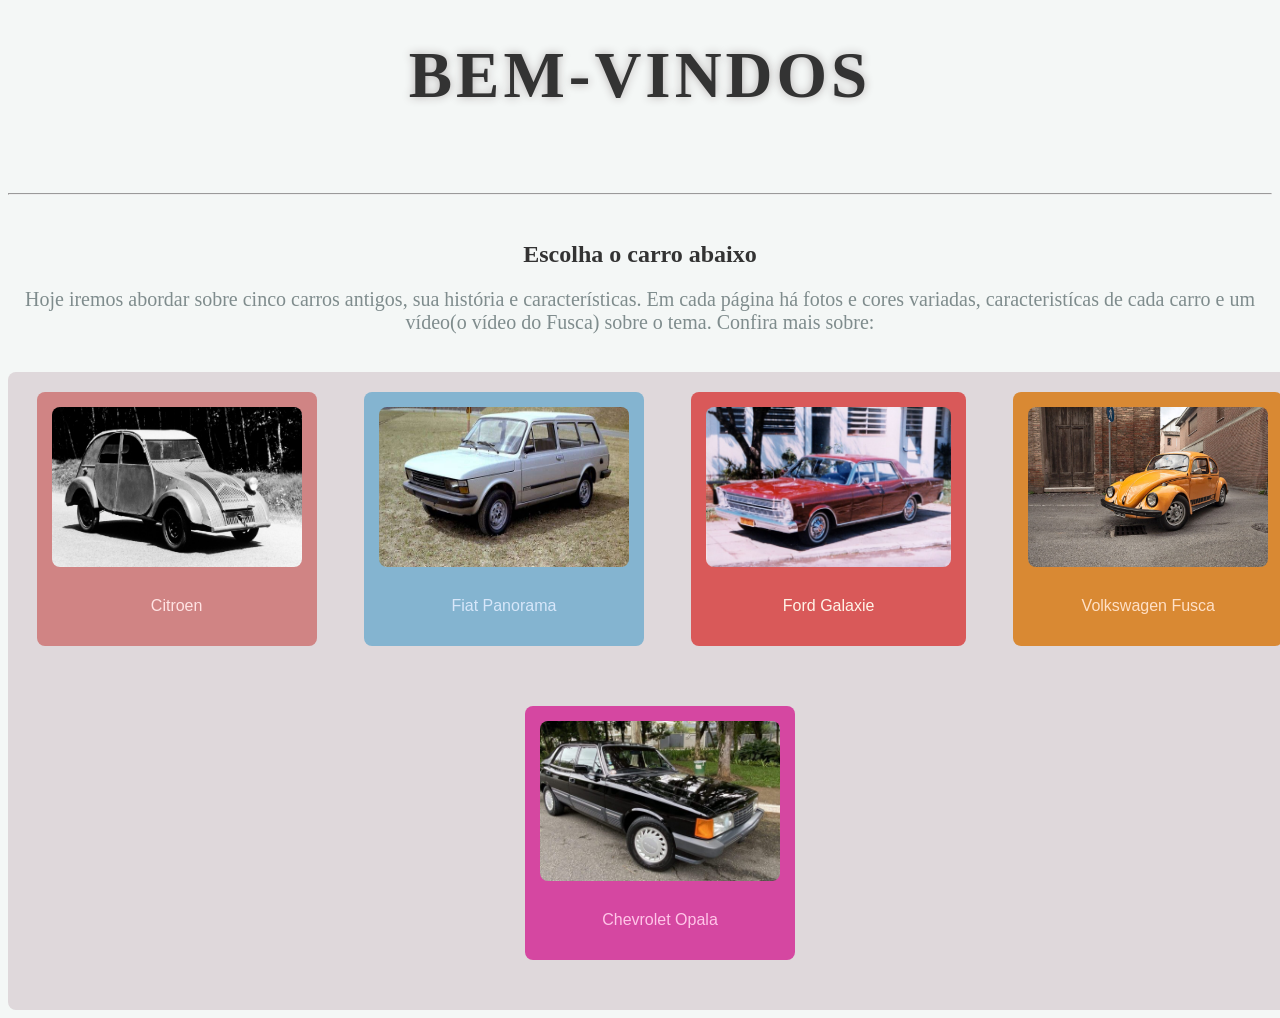
<file: index.html>
<!DOCTYPE html>
<html lang="PT-BR">
    <head>
        <meta charset="utf-8">
        <title>Carros Antigos</title>
        <link rel="stylesheet" href="styleindex.css">
        <link rel="stylesheet" href="styleBotoes.css">
    </head>
    
    <body>

        <section class="geral">
            <header>
                <h1>Bem-Vindos</h1>
                <br>
                <hr>
                <br>

                    <h2>Escolha o carro abaixo</h2>

                    <p>Hoje iremos abordar sobre cinco carros antigos, sua história e características. Em cada página há fotos e cores variadas, caracteristícas de cada carro e um vídeo(o vídeo do Fusca) sobre o tema. Confira mais sobre:</p>
            </header>

                <br>

                <div class="carros">
                    
                    <div class="citroen">
                         <a href="./HTML/citroen.html">
                            <img src="./imagens/primeira imagem3.jpg" width="400" alt="O templo do Partenon no topo da Acrópole sob o sol">
                            <p>Citroen</p>

                        </a>
                     </div>

                     <div class="fiat">
                         <a href="./HTML/fiatp.html">
                            <img src="./imagens/FIATPANORAMA.jpg" width="400" alt="">
                            <p>Fiat Panorama</p>

                        </a>
                     </div>

                     <div class="ford">
                         <a href="./HTML/ford.html">
                            <img src="./imagens/Ford_Galaxie-1024x669.jpg" width="400" alt="">
                            <p>Ford Galaxie</p>

                        </a>
                     </div>

                     <div class="fusca">
                         <a href="./HTML/fusca.html">
                            <img src="./imagens/AdobeStock_290309460_Editorial_Use_Only-768x512.jpeg" width="500" alt="Jardim tradicional chinês com pontes e templos">
                            <p>Volkswagen Fusca</p>

                        </a>
                     </div>

                     <div class="opala">
                         <a href="./HTML/opala.html">
                            <img src="./imagens/VAMOOOOOOOOOO.jpeg" width="500" alt="Portão decorado da entrada de Chinatown em Yokohama">
                            <p>Chevrolet Opala</p>

                        </a>
                     </div>
                    
                </div>
        </section>
    </body>
</html>
</file>
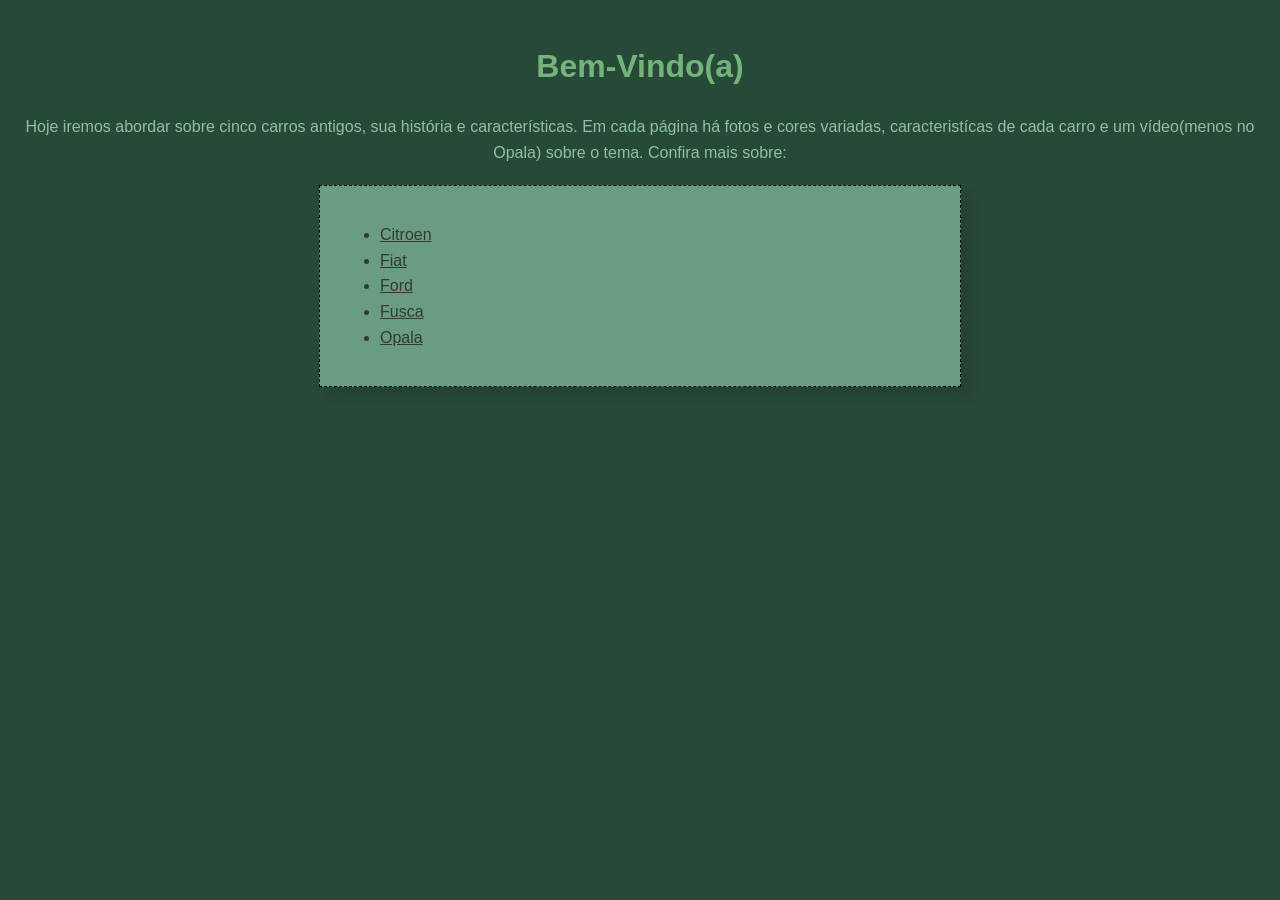
<file: Abertura/Abertura.html>
<!DOCTYPE html>
<html>
    <head>
        <title>Introdução</title>
        <link rel="stylesheet" href="./styleabertura.css">
                       
    </head>
<body>
    <header>
        <h1>Bem-Vindo(a)</h1>
            <p>Hoje iremos abordar sobre cinco carros antigos, sua história e características. Em cada página há fotos e cores variadas, caracteristícas de cada carro e um vídeo(menos no Opala) sobre o tema. Confira mais sobre:</p>
        
    <div>
        <ul>
            <li><a href="../citroen/Citroen.html">Citroen</a></li>
            <li><a href="../fiatp/fiatp.html">Fiat</a></li>
            <li><a href="../ford/ford.html">Ford</a></li>
            <li><a href="../fusca/fusca.html">Fusca</a></li>
            <li><a href="../opala/opala.html">Opala</a></li>
        </ul>
           
    </div>

    </header>
</body>
</html>
</file>
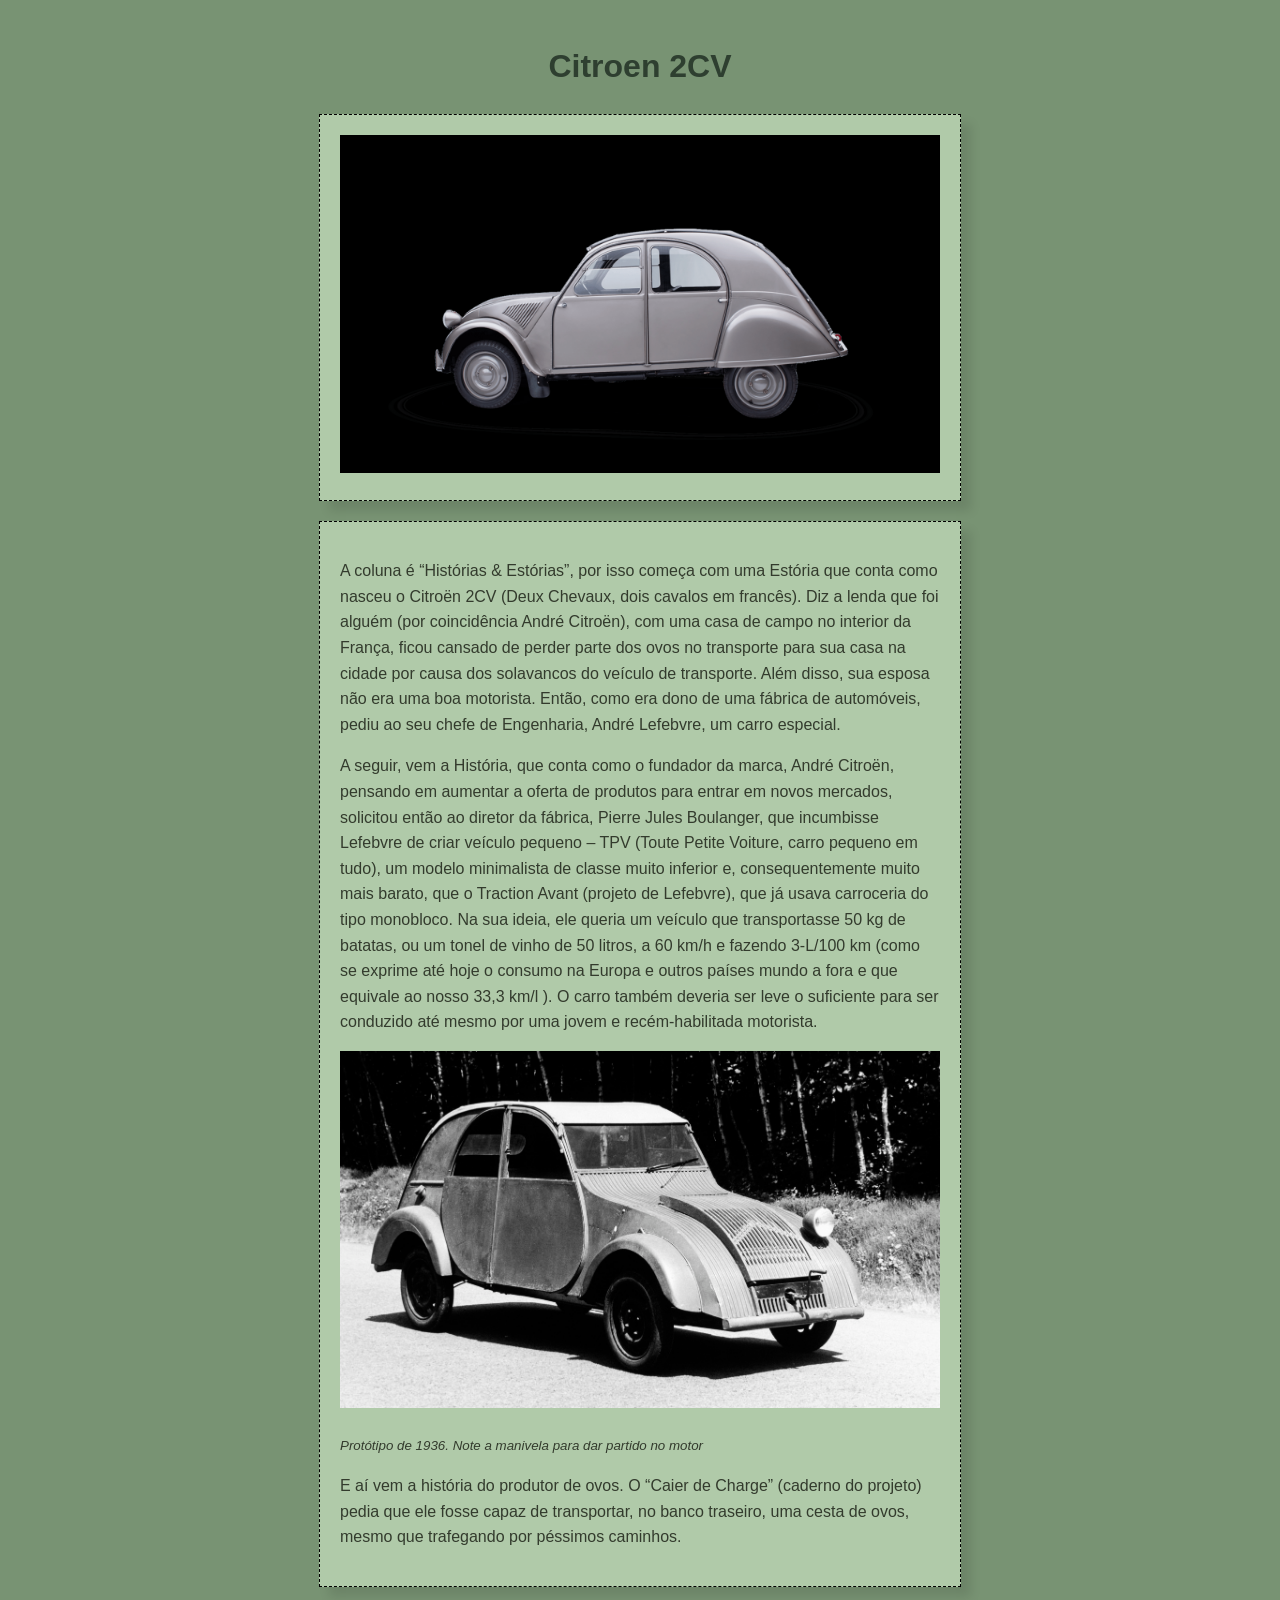
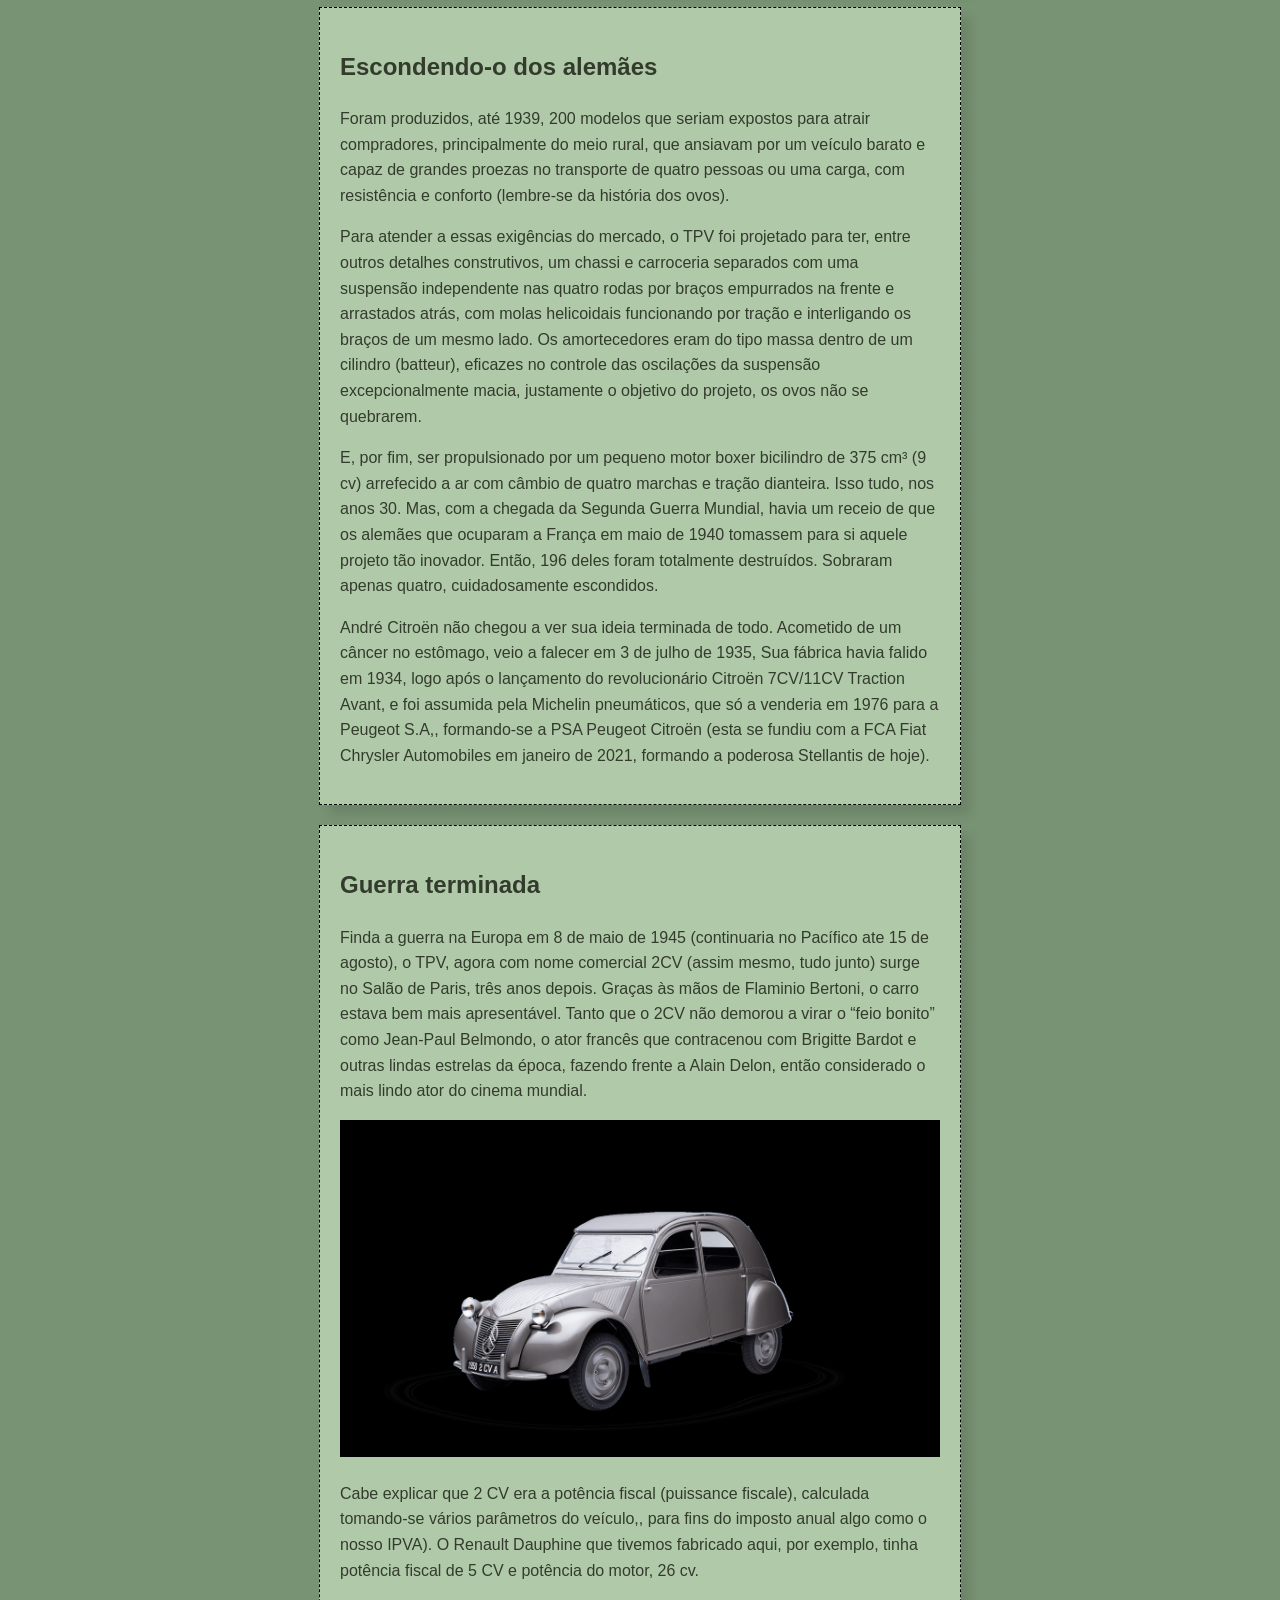
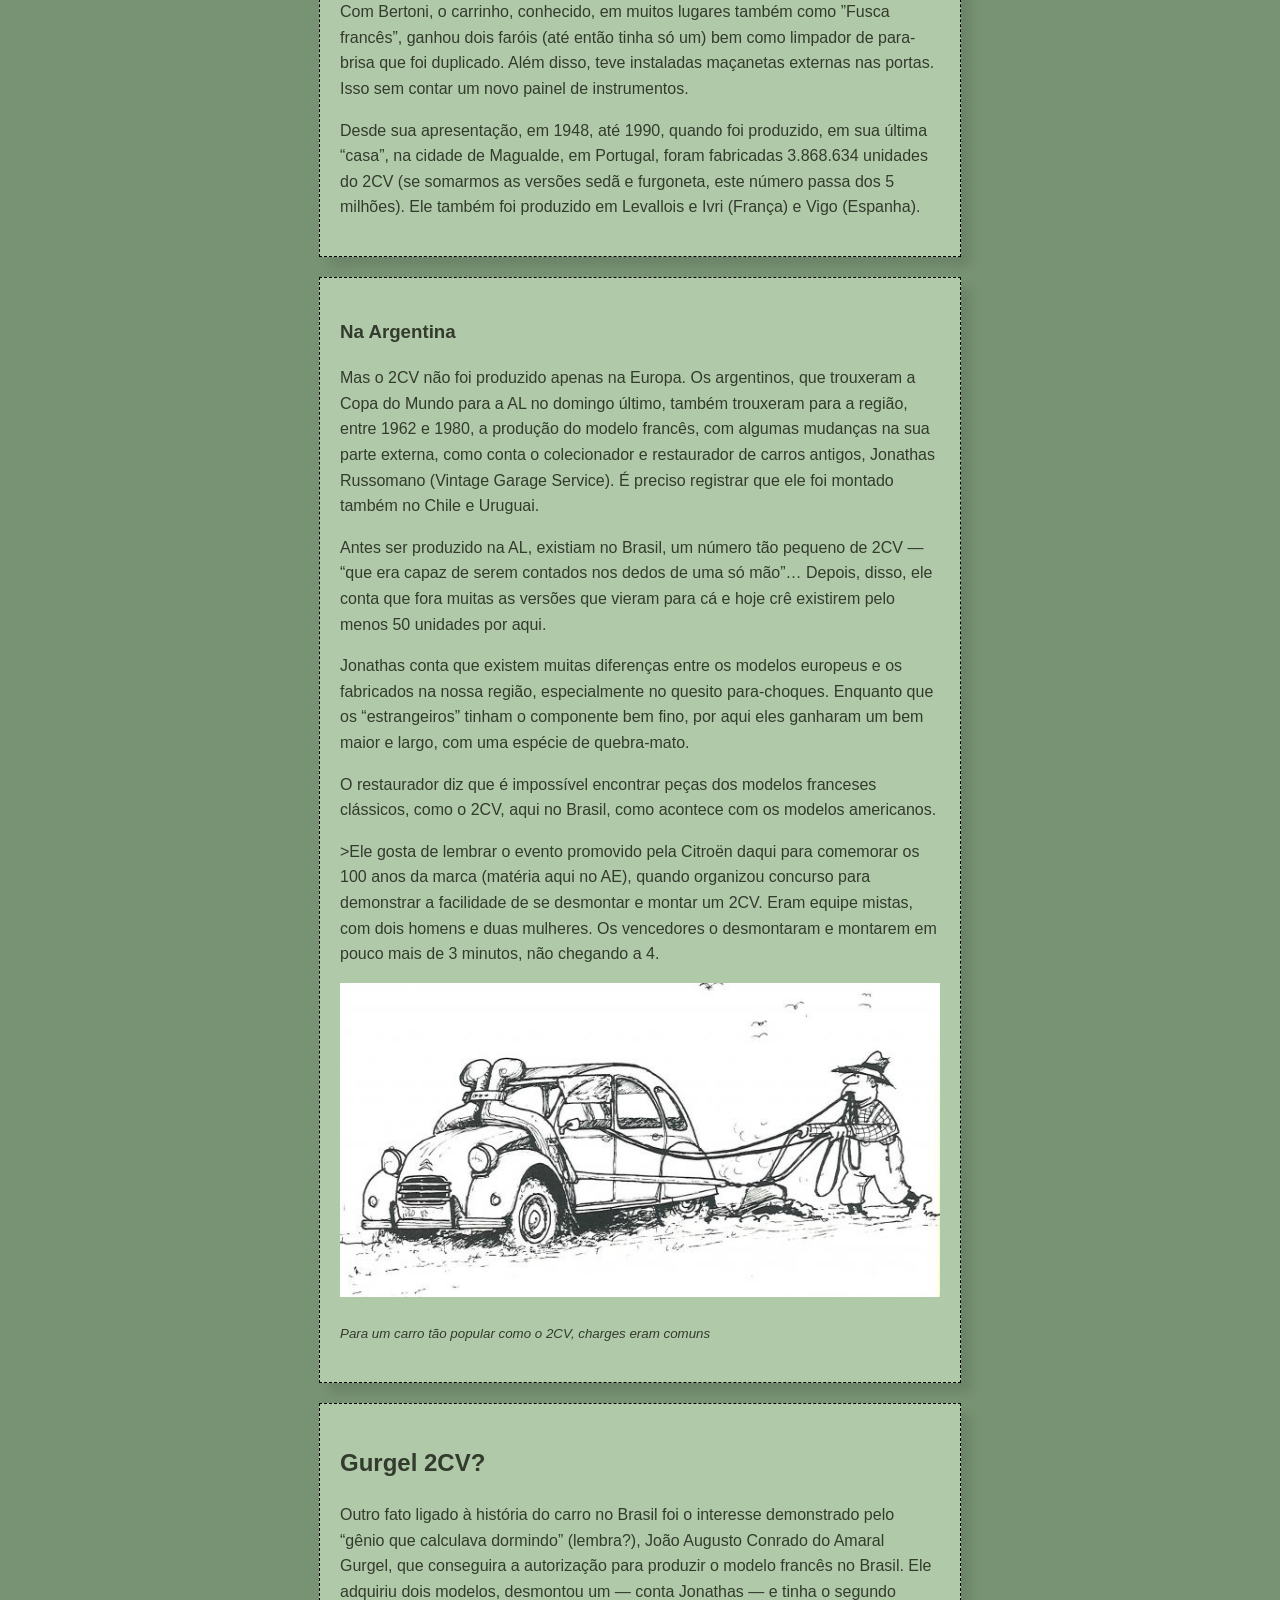
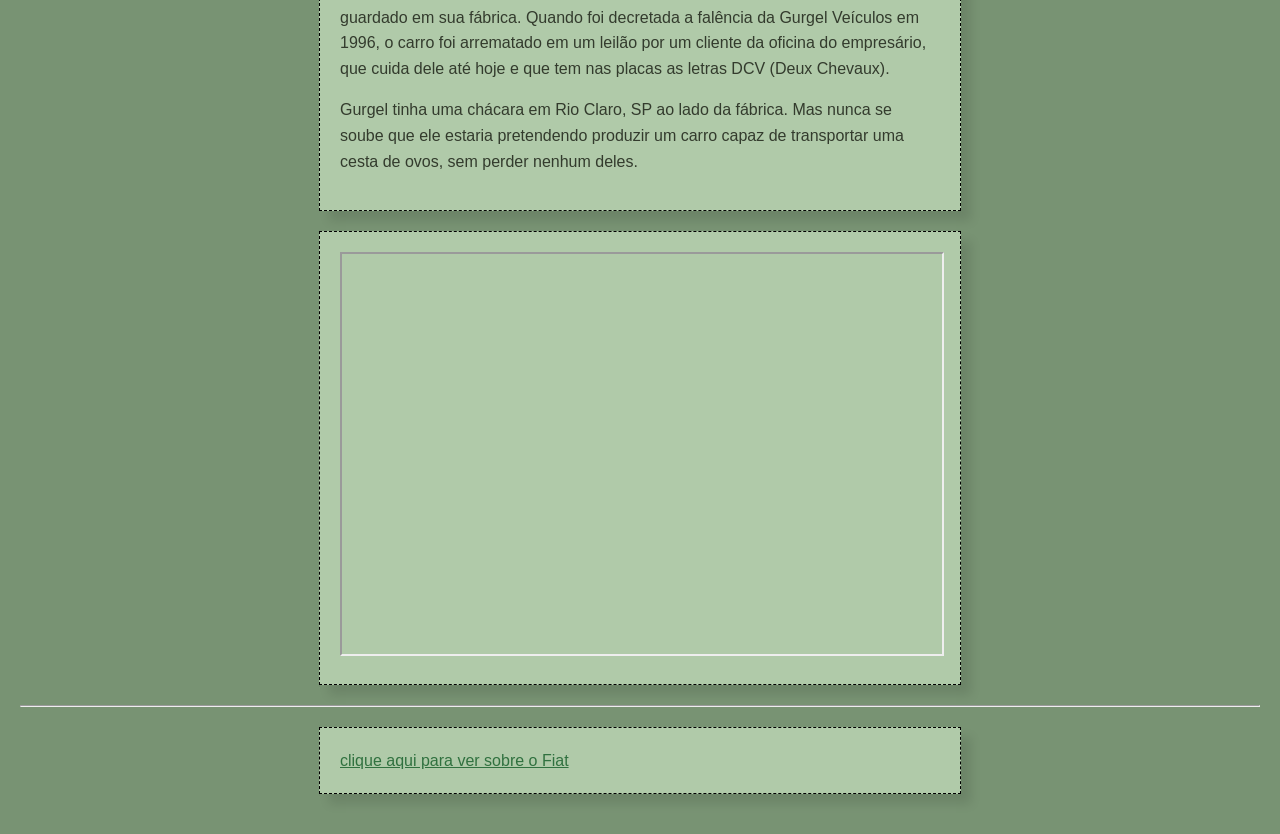
<file: citroen/Citroen.html>
<!DOCTYPE html>

<html>
    <head>   
        <title>Citroën 2CV</title>

            <link rel="stylesheet" href="./style.css">
     </head> 

    <body>
        <h1>Citroen 2CV</h1>
        
        <div class="img">
        <img src="../ibagens/primeiraIBAGEM.png" width="600">
        </div>

         <div>
             <p>A coluna é “Histórias & Estórias”, por isso começa com uma Estória que conta como nasceu o Citroën 2CV (Deux Chevaux, dois cavalos em francês). Diz a lenda que foi alguém (por coincidência André Citroën), com uma casa de campo no interior da França, ficou  cansado de perder parte dos ovos no transporte para sua casa na cidade por causa dos solavancos do veículo de transporte. Além disso, sua esposa não era uma boa motorista. Então, como era dono de uma fábrica de automóveis, pediu ao seu chefe de Engenharia, André Lefebvre, um carro especial.
            <p>A seguir, vem a História, que conta como o fundador da marca, André Citroën, pensando em aumentar a oferta de produtos para entrar em novos mercados, solicitou então ao diretor da fábrica, Pierre Jules Boulanger, que incumbisse Lefebvre de criar veículo pequeno – TPV (Toute Petite Voiture, carro pequeno em tudo), um modelo minimalista de classe muito inferior e, consequentemente muito mais barato, que o Traction Avant (projeto de Lefebvre), que já usava carroceria do tipo monobloco. Na sua ideia, ele queria um veículo que transportasse 50 kg de batatas, ou um tonel de vinho de 50 litros, a 60 km/h e fazendo 3-L/100 km (como se exprime até hoje o consumo na Europa e outros países mundo a fora e que equivale ao nosso 33,3 km/l ). O carro também deveria ser leve o suficiente para ser conduzido até mesmo por uma jovem e recém-habilitada motorista.</p>

            <img src="../ibagens/primeira imagem3.jpg" width="600" alt="">

            <p><i><small>Protótipo de 1936. Note a manivela para dar partido no motor</small></i></p>
         <p>E aí vem a história do produtor de ovos. O “Caier de Charge” (caderno do projeto) pedia que ele fosse capaz de transportar, no banco traseiro, uma cesta de ovos, mesmo que trafegando por péssimos caminhos.</p>
        </div>

        <div class="second">
        <h2>Escondendo-o dos alemães</h2>
            <p>Foram produzidos, até 1939, 200 modelos que seriam expostos para atrair compradores, principalmente do meio rural, que ansiavam por um veículo barato e capaz de grandes proezas no transporte de quatro pessoas ou uma carga, com resistência e conforto (lembre-se da história dos ovos).</p>
            <p>Para atender a essas exigências do mercado, o TPV foi projetado para ter, entre outros detalhes construtivos, um chassi e carroceria separados com uma suspensão independente nas quatro rodas por braços empurrados na frente e arrastados atrás, com molas helicoidais funcionando por tração e interligando os braços de um mesmo lado. Os amortecedores eram do tipo massa dentro de um cilindro (batteur), eficazes no controle das oscilações da suspensão excepcionalmente macia, justamente o objetivo do projeto, os ovos não se quebrarem.</p>
            <p>E, por fim, ser propulsionado por um pequeno motor boxer bicilindro de 375 cm³ (9 cv) arrefecido a ar com câmbio de quatro marchas e tração dianteira. Isso tudo, nos anos 30. Mas, com a chegada da Segunda Guerra Mundial, havia um receio de que os alemães que ocuparam a França em maio de 1940 tomassem para si aquele projeto tão inovador. Então, 196 deles foram totalmente destruídos. Sobraram apenas quatro, cuidadosamente escondidos.</p>
            <p>André Citroën não chegou a ver sua ideia terminada de todo. Acometido de um câncer no estômago, veio a falecer em 3 de julho de 1935, Sua fábrica havia falido em 1934, logo após o lançamento do revolucionário Citroën 7CV/11CV Traction Avant, e foi assumida pela Michelin pneumáticos, que só a venderia em 1976 para a Peugeot S.A,, formando-se a PSA Peugeot Citroën (esta se fundiu com a FCA Fiat Chrysler Automobiles em janeiro de 2021, formando a poderosa Stellantis de hoje).</p>
        </div>

        <div class="thirty">
          <h2>Guerra terminada</h2>

                <p>Finda a guerra na Europa em 8 de maio de 1945 (continuaria no Pacífico ate 15 de agosto), o TPV, agora com nome comercial 2CV (assim mesmo, tudo junto) surge no Salão de Paris, três anos depois. Graças às mãos de Flaminio Bertoni, o carro estava bem mais apresentável. Tanto que o 2CV não demorou a virar o “feio bonito” como  Jean-Paul Belmondo, o ator francês que contracenou com Brigitte Bardot e outras lindas estrelas da época, fazendo frente a Alain Delon, então considerado o mais lindo ator do cinema mundial.</p>
            <img src="../ibagens/segundaimagem3.png" width="600" alt="">
                <p>Cabe explicar que 2 CV era a potência fiscal (puissance fiscale), calculada tomando-se vários parâmetros do veículo,, para fins do imposto anual algo como o nosso IPVA). O Renault Dauphine que tivemos fabricado aqui, por exemplo, tinha potência fiscal de 5 CV e potência do motor, 26 cv.</p>

                 <p>Com Bertoni, o carrinho, conhecido, em muitos lugares também como ”Fusca francês”, ganhou dois faróis (até então tinha só um) bem como limpador de para-brisa que foi duplicado. Além disso, teve instaladas maçanetas externas nas portas. Isso sem contar um novo painel de instrumentos.</p>
                 <p>Desde sua apresentação, em 1948, até 1990, quando foi produzido, em sua última “casa”, na cidade de Magualde, em Portugal, foram fabricadas 3.868.634 unidades do 2CV (se somarmos as versões sedã e furgoneta, este número passa dos 5 milhões). Ele também foi produzido em Levallois e Ivri (França)  e Vigo (Espanha).</p>
        </div>

        <div class="fourth">
                    <h3>Na Argentina</h3>
                        <p>Mas o 2CV não foi produzido apenas na Europa. Os argentinos, que trouxeram a Copa do Mundo para a AL no domingo último, também trouxeram para a região, entre 1962 e 1980, a produção do modelo francês, com algumas mudanças na sua parte externa, como conta o colecionador e restaurador de carros antigos, Jonathas Russomano (Vintage Garage Service). É preciso registrar que ele foi montado também no Chile e Uruguai.</p> 
                        <p>Antes ser produzido na AL, existiam no Brasil, um número tão pequeno de 2CV — “que era capaz de serem contados nos dedos de uma só mão”…  Depois, disso, ele conta que fora muitas as versões que vieram para cá e hoje crê existirem pelo menos 50 unidades por aqui.</p>
                        <p>Jonathas conta que existem muitas diferenças entre os modelos europeus e os fabricados na nossa região, especialmente no quesito para-choques. Enquanto que os “estrangeiros” tinham o componente bem fino, por aqui eles ganharam um bem maior e largo, com uma espécie de quebra-mato.</p>
                        <p>O restaurador diz que é impossível encontrar peças dos modelos franceses clássicos, como o 2CV, aqui no Brasil, como acontece com os modelos americanos.</p>
                        <p>>Ele gosta de lembrar o evento promovido pela Citroën daqui para comemorar os 100 anos da marca (matéria aqui no AE), quando organizou concurso para demonstrar a facilidade de se desmontar e montar um 2CV. Eram equipe mistas, com dois homens e duas mulheres. Os vencedores o desmontaram e montarem em pouco mais de 3 minutos, não chegando a 4.</p>
                        <img src="../ibagens/melhorimagem3.jpg" width="600">
                        <p><small><i>Para um carro tão popular como o 2CV, charges eram comuns</i></small></p>

        </div>

        <div class="fifth">
            <h2>Gurgel 2CV?</h2>
                <p> Outro fato ligado à história do carro no Brasil foi o interesse demonstrado pelo “gênio que calculava dormindo” (lembra?), João Augusto Conrado do Amaral Gurgel, que conseguira a autorização para produzir o modelo francês no Brasil. Ele adquiriu dois modelos, desmontou um — conta Jonathas — e tinha o segundo guardado em sua fábrica. Quando foi decretada a falência da Gurgel Veículos em 1996, o carro foi arrematado em um leilão por um cliente da oficina do empresário, que cuida dele até hoje e que tem nas placas as letras DCV (Deux Chevaux).</p>
                <p>Gurgel tinha uma chácara em Rio Claro, SP ao lado da fábrica. Mas nunca se soube que ele estaria pretendendo produzir um carro capaz de transportar uma cesta de ovos, sem perder nenhum deles.</p>
         </div>
     

        <div class="iframe">
        <iframe src="https://autoentusiastas.com.br/2022/12/a-quebra-dos-ovos-e-o-deux-chevaux-a-estoria-e-a-historia/" width="600" height="400" title="Descrição do conteúdo"></iframe>
        </div>

        <hr>
        <div>
                    <a href="../fiatp/fiatp.html" target="_blank">clique aqui para ver sobre o Fiat</a>
        </div>
    </body>
</html>
</file>
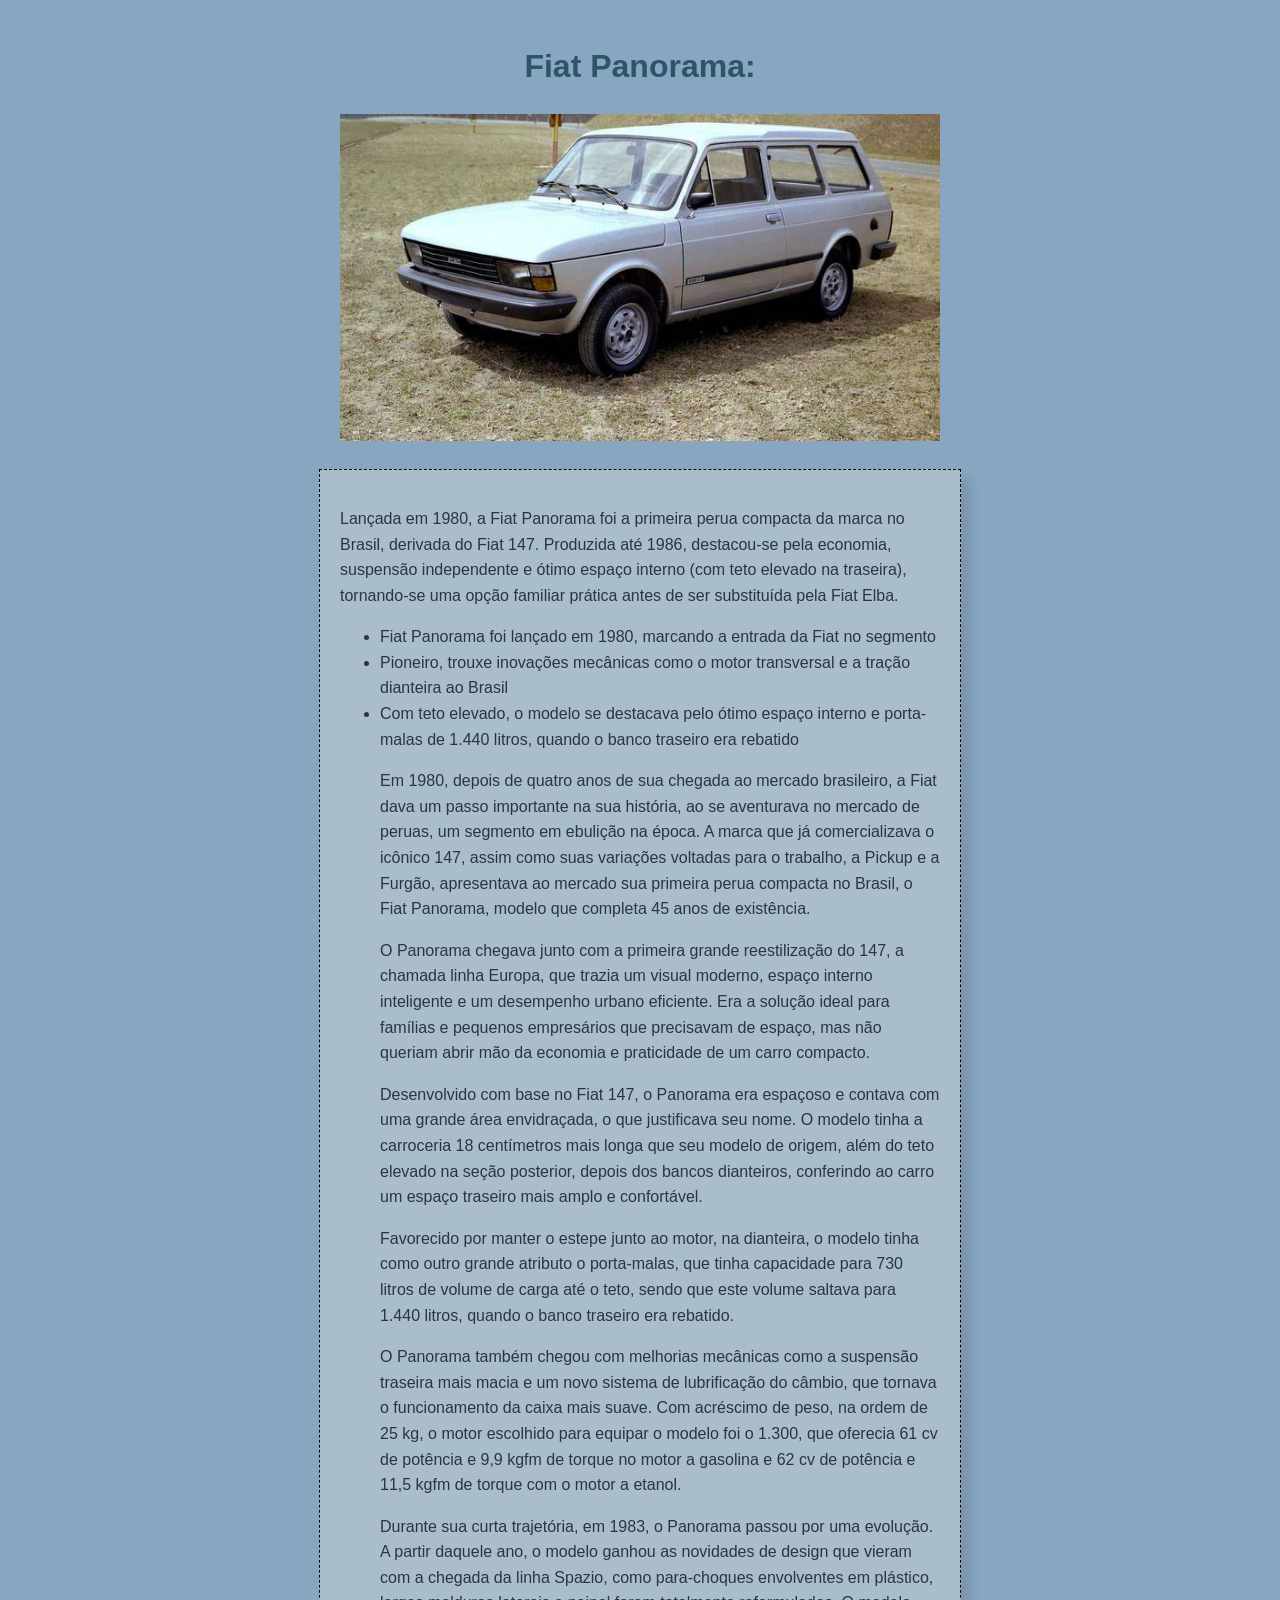
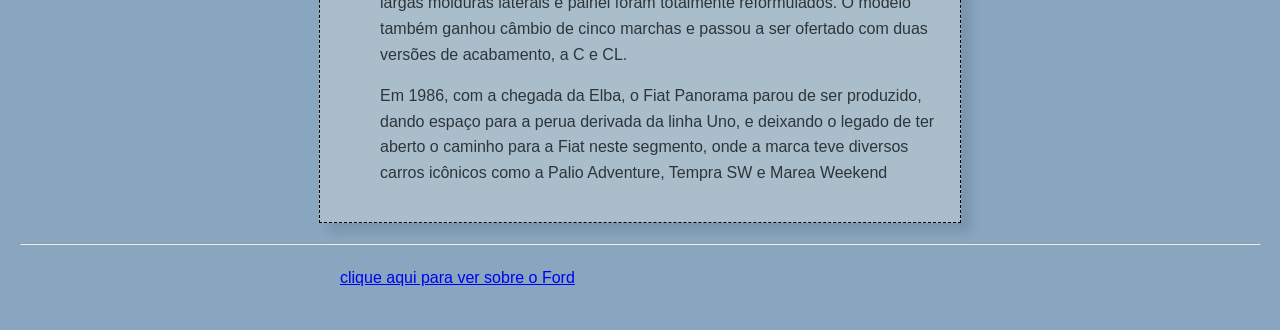
<file: fiatp/fiatp.html>
<!DOCTYPE html>

<html>
    <head>   
        <title>Fiat Panorama</title>
        <link rel="stylesheet" href="stylef.css">


     </head> 
    <body>
            <h1>Fiat Panorama:</h1>

            <div>
                <img src="../ibagens/FIATPANORAMA.jpg" width="600" alt="">
            </div>
            
            <section>
                <p>Lançada em 1980, a Fiat Panorama foi a primeira perua compacta da marca no Brasil, derivada do Fiat 147. Produzida até 1986, destacou-se pela economia, suspensão independente e ótimo espaço interno (com teto elevado na traseira), tornando-se uma opção familiar prática antes de ser substituída pela Fiat Elba. </p>


                <ul>
                <li>Fiat Panorama foi lançado em 1980, marcando a entrada da Fiat no segmento</li> 
                <li>Pioneiro, trouxe inovações mecânicas como o motor transversal e a tração dianteira ao Brasil</li>
                <li>Com teto elevado, o modelo se destacava pelo ótimo espaço interno e porta-malas de 1.440 litros, quando o banco traseiro era rebatido</li>

                <p>Em 1980, depois de quatro anos de sua chegada ao mercado brasileiro, a Fiat dava um passo importante na sua história, ao se aventurava no mercado de peruas, um segmento em ebulição na época. A marca que já comercializava o icônico 147, assim como suas variações voltadas para o trabalho, a Pickup e a Furgão, apresentava ao mercado sua primeira perua compacta no Brasil, o Fiat Panorama, modelo que completa 45 anos de existência.</p>

                <p>O Panorama chegava junto com a primeira grande reestilização do 147, a chamada linha Europa, que trazia um visual moderno, espaço interno inteligente e um desempenho urbano eficiente. Era a solução ideal para famílias e pequenos empresários que precisavam de espaço, mas não queriam abrir mão da economia e praticidade de um carro compacto.</p> 

                <p>Desenvolvido com base no Fiat 147, o Panorama era espaçoso e contava com uma grande área envidraçada, o que justificava seu nome. O modelo tinha a carroceria 18 centímetros mais longa que seu modelo de origem, além do teto elevado na seção posterior, depois dos bancos dianteiros, conferindo ao carro um espaço traseiro mais amplo e confortável.</p>  

                <p>Favorecido por manter o estepe junto ao motor, na dianteira, o modelo tinha como outro grande atributo o porta-malas, que tinha capacidade para 730 litros de volume de carga até o teto, sendo que este volume saltava para 1.440 litros, quando o banco traseiro era rebatido.</p> 

                <p>O Panorama também chegou com melhorias mecânicas como a suspensão traseira mais macia e um novo sistema de lubrificação do câmbio, que tornava o funcionamento da caixa mais suave.  Com acréscimo de peso, na ordem de 25 kg, o motor escolhido para equipar o modelo foi o 1.300, que oferecia 61 cv de potência e 9,9 kgfm de torque no motor a gasolina e 62 cv de potência e 11,5 kgfm de torque com o motor a etanol.</p> 

                <p>Durante sua curta trajetória, em 1983, o Panorama passou por uma evolução. A partir daquele ano, o modelo ganhou as novidades de design que vieram com a chegada da linha Spazio, como para-choques envolventes em plástico, largas molduras laterais e painel foram totalmente reformulados. O modelo também ganhou câmbio de cinco marchas e passou a ser ofertado com duas versões de acabamento, a C e CL.</p>  

                <p>Em 1986, com a chegada da Elba, o Fiat Panorama parou de ser produzido, dando espaço para a perua derivada da linha Uno, e deixando o legado de ter aberto o caminho para a Fiat neste segmento, onde a marca teve diversos carros icônicos como a Palio Adventure, Tempra SW e Marea Weekend</p>

            </section>


            <hr>

            
            <div>
                
                        <a href="../ford/ford.html" target="_blank">clique aqui para ver sobre o Ford</a>
            </div>
    </body>
</html>
</file>
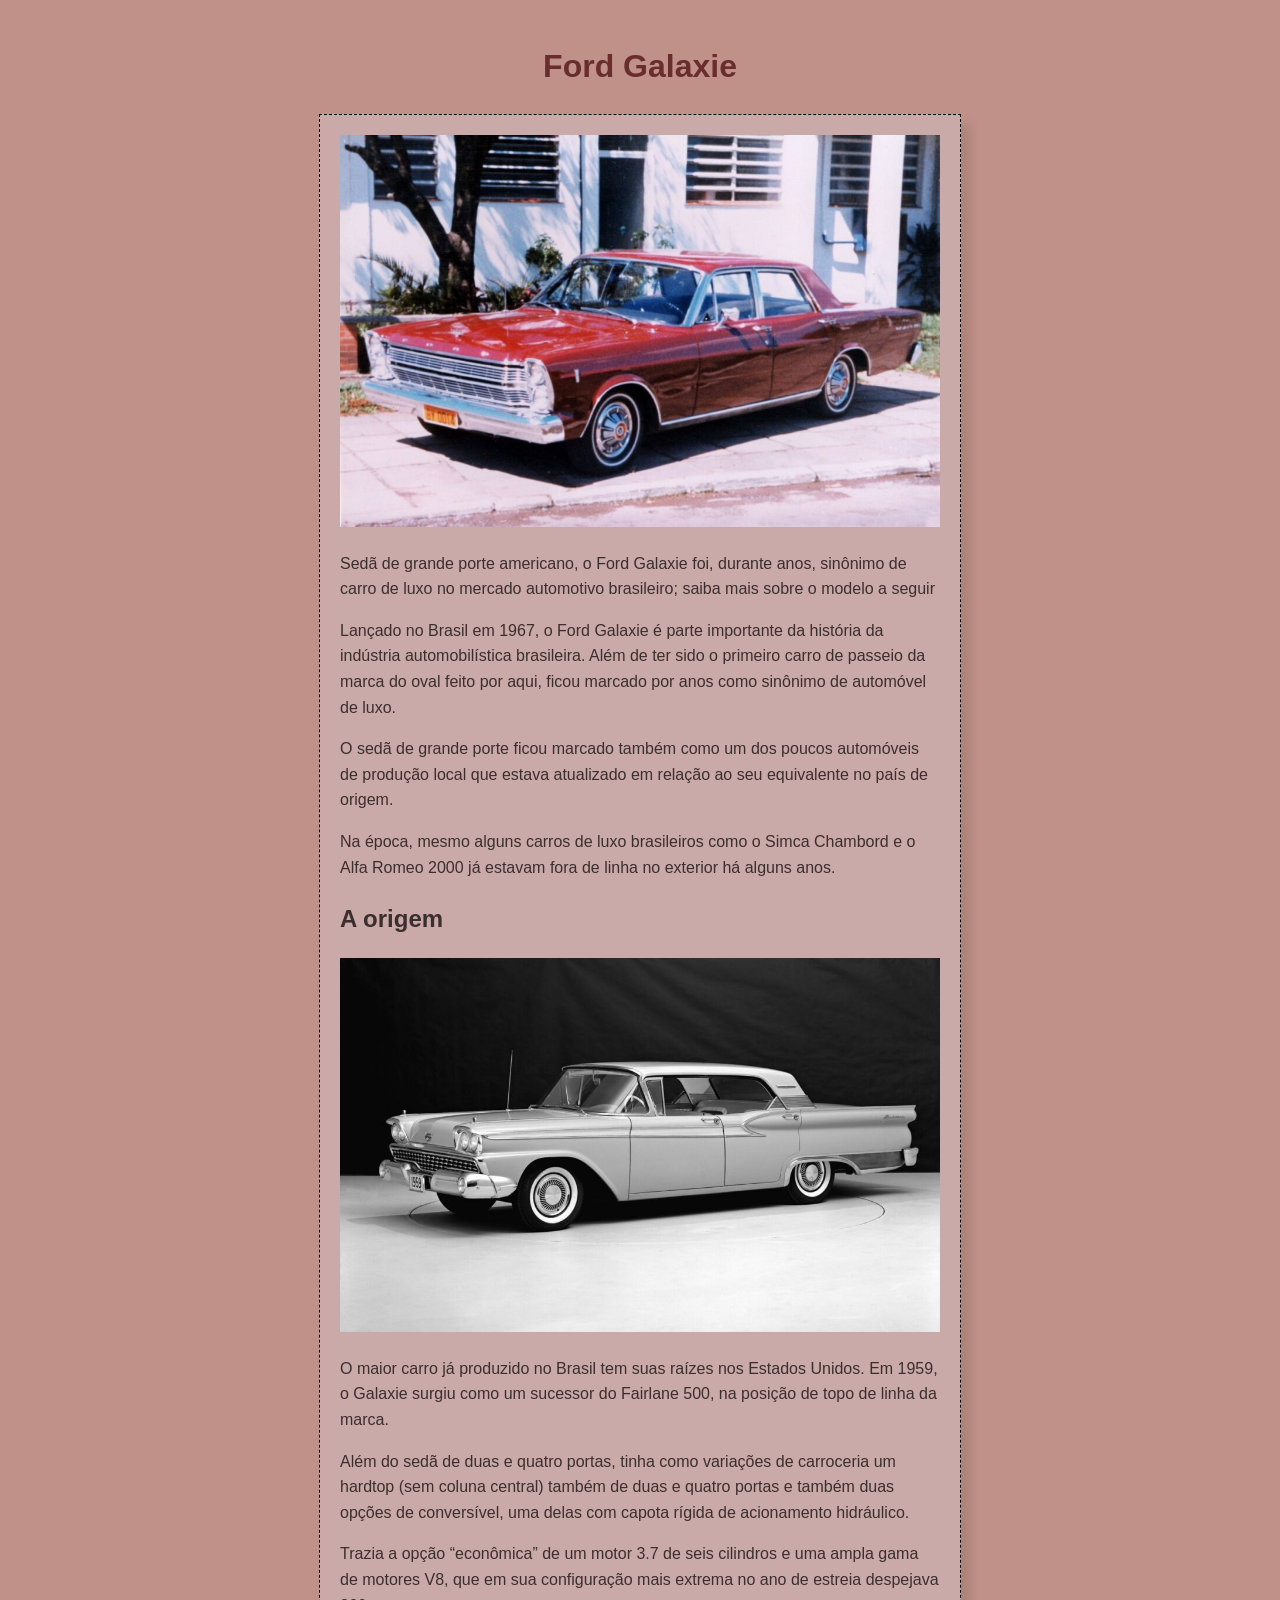
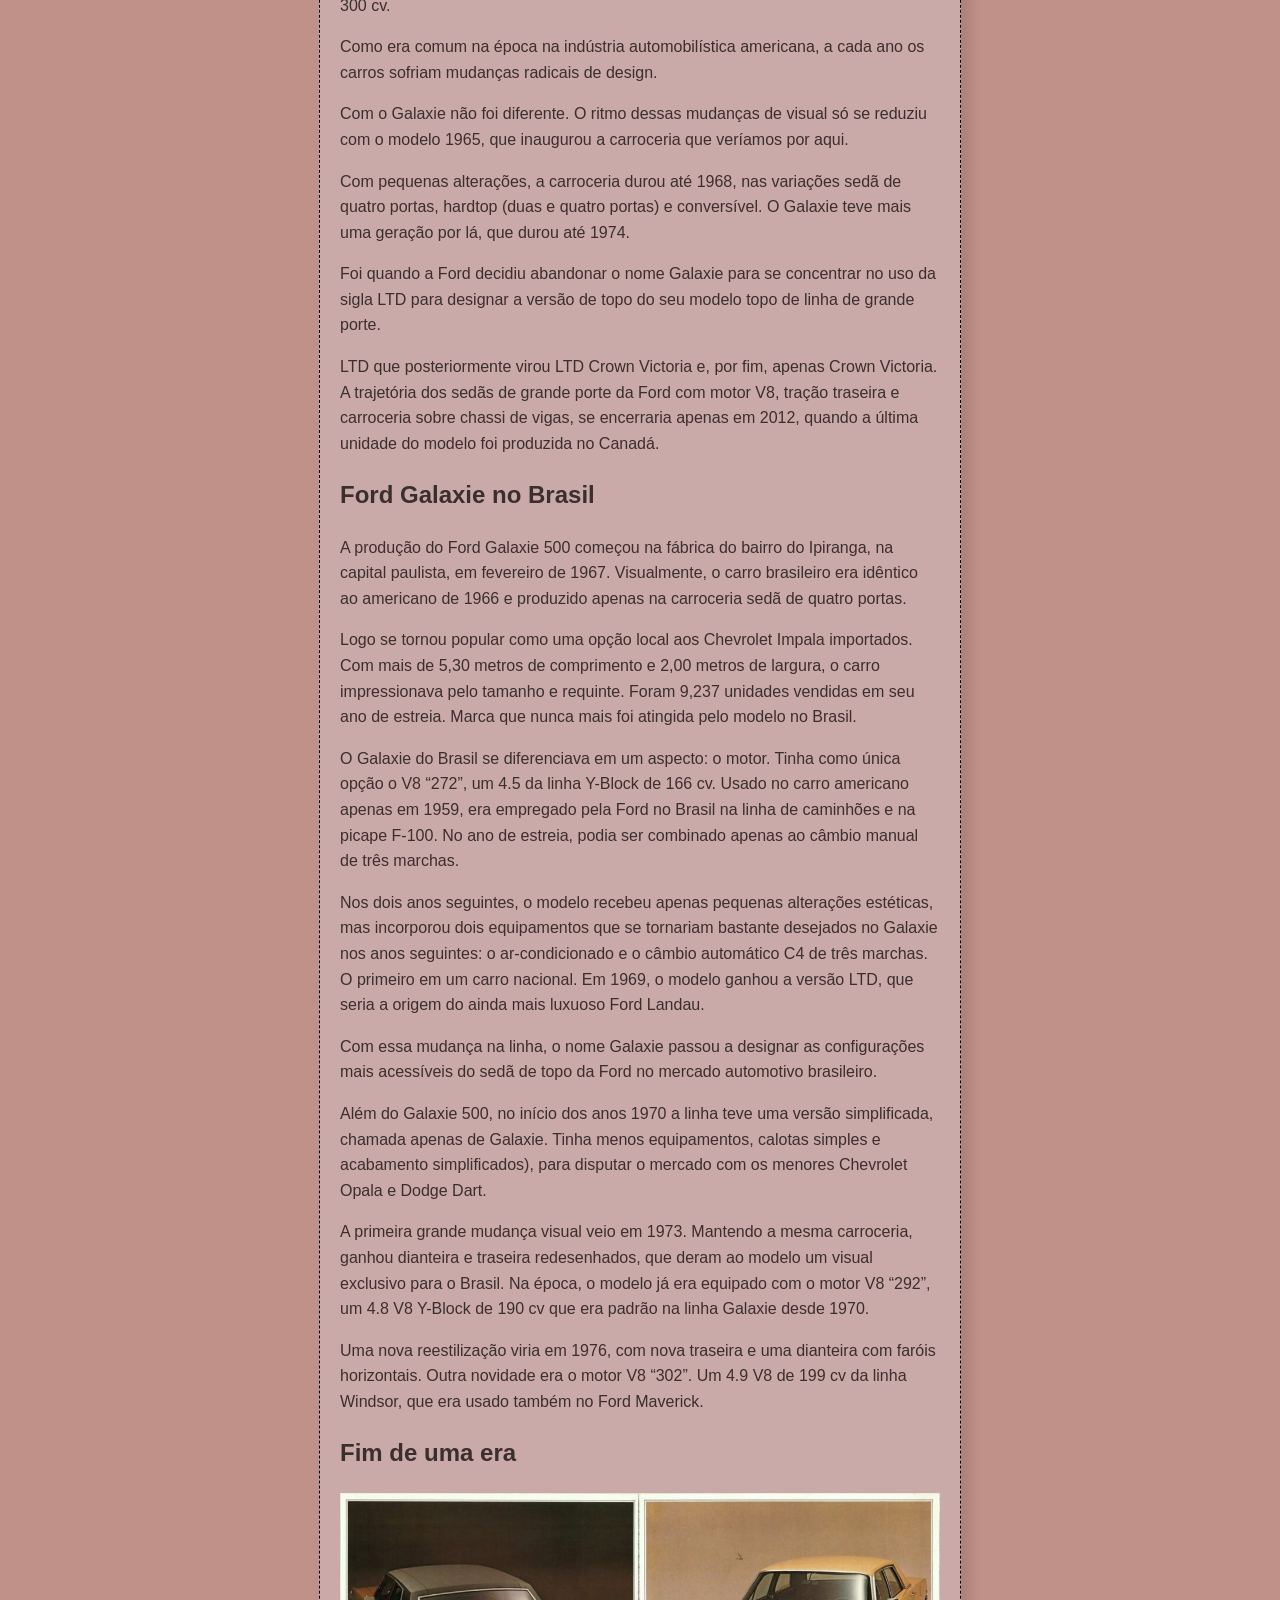
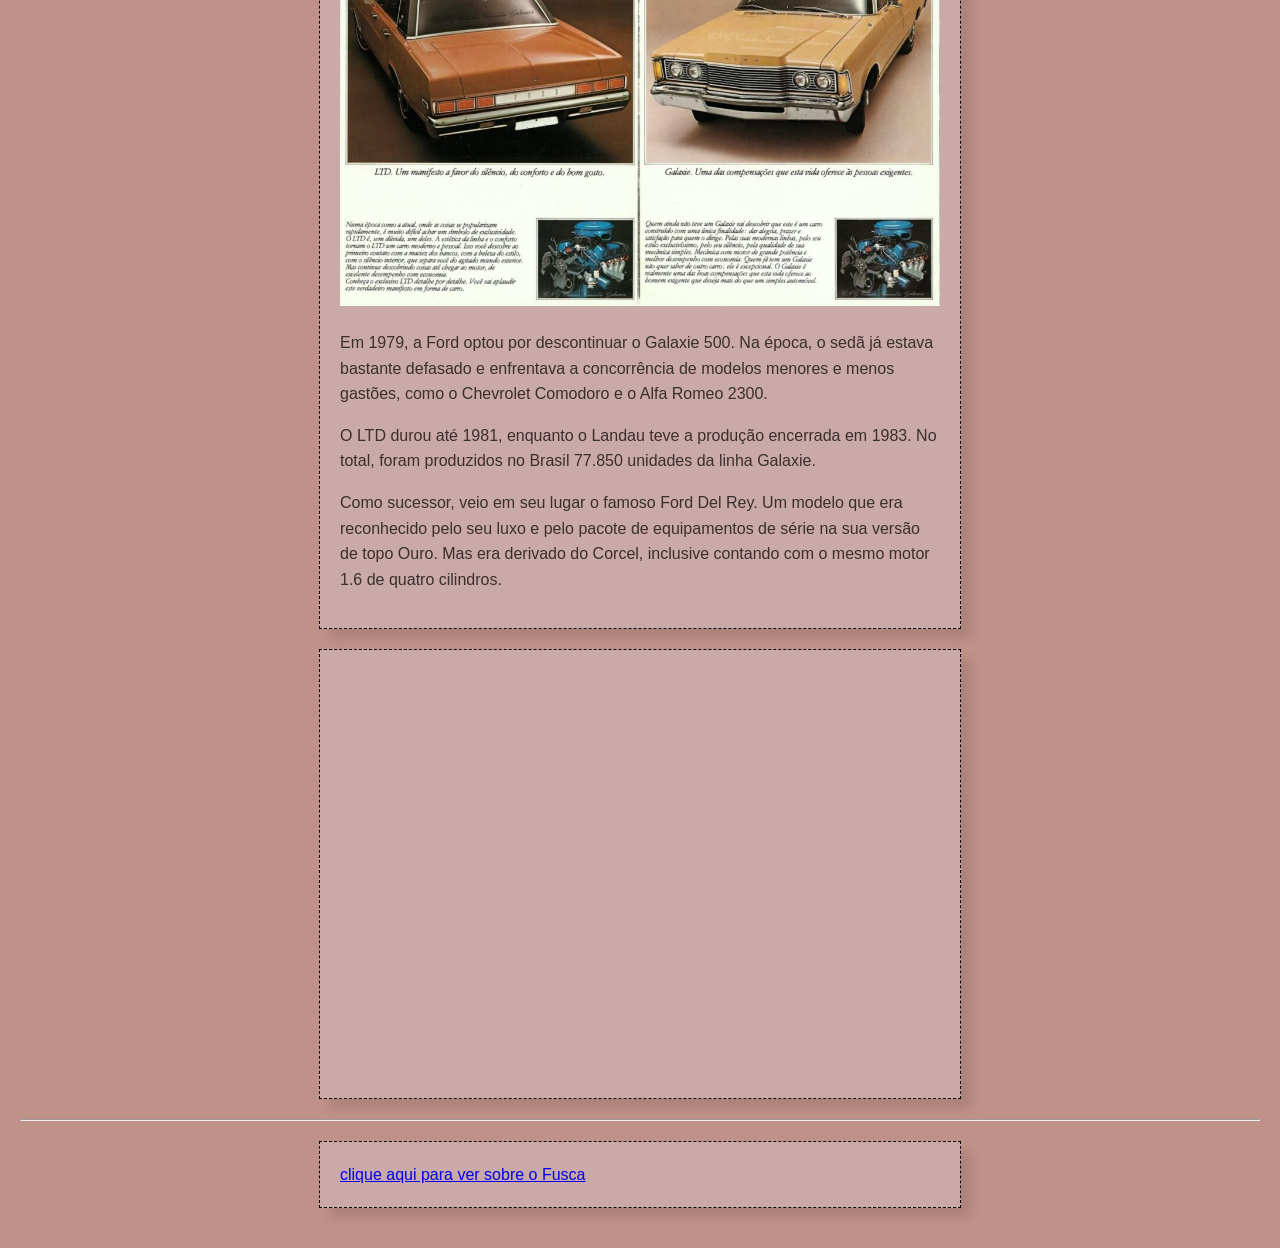
<file: ford/ford.html>
<!DOCTYPE html>

<html>
    <head>   
        <title>Ford Galaxie</title>
        <link rel="stylesheet" href="styleford.css">

     </head> 

    <body>
     <header>
        
        <h1>Ford Galaxie</h1>
        <div>
                <img src="../ibagens/Ford_Galaxie-1024x669.jpg" width="600">

                <p>Sedã de grande porte americano, o Ford Galaxie foi, durante anos, sinônimo de carro de luxo no mercado automotivo brasileiro; saiba mais sobre o modelo a seguir</p>

                <p>Lançado no Brasil em 1967, o Ford Galaxie é parte importante da história da indústria automobilística brasileira. Além de ter sido o primeiro carro de passeio da marca do oval feito por aqui, ficou marcado por anos como sinônimo de automóvel de luxo. </p>
                    <p>O sedã de grande porte ficou marcado também como um dos poucos automóveis de produção local que estava atualizado em relação ao seu equivalente no país de origem. </p>
                    
                    <p>Na época, mesmo alguns carros de luxo brasileiros como o Simca Chambord e o Alfa Romeo 2000 já estavam fora de linha no exterior há alguns anos.</p>
        
     
                <h2>A origem</h2>
                
                    <img src="../ibagens/anao.jpeg" width="600">

                    <p>O maior carro já produzido no Brasil tem suas raízes nos Estados Unidos. Em 1959, o Galaxie surgiu como um sucessor do Fairlane 500, na posição de topo de linha da marca.​</p>
                
                    <p>Além do sedã de duas e quatro portas, tinha como variações de carroceria um hardtop (sem coluna central) também de duas e quatro portas e também duas opções de conversível, uma delas com capota rígida de acionamento hidráulico.</p>
                
                    <p>Trazia a opção “econômica” de um motor 3.7 de seis cilindros e uma ampla gama de motores V8, que em sua configuração mais extrema no ano de estreia despejava 300 cv.</p>
                
                    <p> Como era comum na época na indústria automobilística americana, a cada ano os carros sofriam mudanças radicais de design.</p>
                
                    <p>Com o Galaxie não foi diferente. O ritmo dessas mudanças de visual só se reduziu com o modelo 1965, que inaugurou a carroceria que veríamos por aqui.</p>
                
                    <p>Com pequenas alterações, a carroceria durou até 1968, nas variações sedã de quatro portas, hardtop (duas e quatro portas) e conversível. O Galaxie teve mais uma geração por lá, que durou até 1974.</p>

                    <p>Foi quando a Ford decidiu abandonar o nome Galaxie para se concentrar no uso da sigla LTD para designar a versão de topo do seu modelo topo de linha de grande porte.</p>
                
                    <p>LTD que posteriormente virou LTD Crown Victoria e, por fim, apenas Crown Victoria. A trajetória dos sedãs de grande porte da Ford com motor V8, tração traseira e carroceria sobre chassi de vigas, se encerraria apenas em 2012, quando a última unidade do modelo foi produzida no Canadá.</p>
        
     

            <h2>Ford Galaxie no Brasil</h2>
        
                <p>A produção do Ford Galaxie 500 começou na fábrica do bairro do Ipiranga, na capital paulista, em fevereiro de 1967. Visualmente, o carro brasileiro era idêntico ao americano de 1966 e produzido apenas na carroceria sedã de quatro portas. </p>
        
                 <p>Logo se tornou popular como uma opção local aos Chevrolet Impala importados. Com mais de 5,30 metros de comprimento e 2,00 metros de largura, o carro impressionava pelo tamanho e requinte. Foram 9,237 unidades vendidas em seu ano de estreia. Marca que nunca mais foi atingida pelo modelo no Brasil.</p>
        
                <p>O Galaxie do Brasil se diferenciava em um aspecto: o motor. Tinha como única opção o V8 “272”, um 4.5 da linha Y-Block de 166 cv. Usado no carro americano apenas em 1959, era empregado pela Ford no Brasil na linha de caminhões e na picape F-100. No ano de estreia, podia ser combinado apenas ao câmbio manual de três marchas.</p>
        
                <p> Nos dois anos seguintes, o modelo recebeu apenas pequenas alterações estéticas, mas incorporou dois equipamentos que se tornariam bastante desejados no Galaxie nos anos seguintes: o ar-condicionado e o câmbio automático C4 de três marchas. O primeiro em um carro nacional. Em 1969, o modelo ganhou a versão LTD, que seria a origem do ainda mais luxuoso Ford Landau.</p>
        
                <p>Com essa mudança na linha, o nome Galaxie passou a designar as configurações mais acessíveis do sedã de topo da Ford no mercado automotivo brasileiro.
        
                <p>Além do Galaxie 500, no início dos anos 1970 a linha teve uma versão simplificada, chamada apenas de Galaxie. Tinha menos equipamentos, calotas simples e acabamento simplificados), para disputar o mercado com os menores Chevrolet Opala e Dodge Dart.</p>
        
               <p> A primeira grande mudança visual veio em 1973. Mantendo a mesma carroceria, ganhou dianteira e traseira redesenhados, que deram ao modelo um visual exclusivo para o Brasil. Na época, o modelo já era equipado com o motor V8 “292”, um 4.8 V8 Y-Block de 190 cv que era padrão na linha Galaxie desde 1970.</p>
        
                 <p> Uma nova reestilização viria em 1976, com nova traseira e uma dianteira com faróis horizontais. Outra novidade era o motor V8 “302”. Um 4.9 V8 de 199 cv da linha Windsor, que era usado também no Ford Maverick.</p>
        
           
            <h2>​Fim de uma era</h2>

                <img src="../ibagens/anao3.jpg" width="600">
                <p> Em 1979, a Ford optou por descontinuar o Galaxie 500. Na época, o sedã já estava bastante defasado e enfrentava a concorrência de modelos menores e menos gastões, como o Chevrolet Comodoro e o Alfa Romeo 2300.</p>
            
                <p>O LTD durou até 1981, enquanto o Landau teve a produção encerrada em 1983. No total, foram produzidos no Brasil 77.850 unidades da linha Galaxie.
            
                <p>Como sucessor, veio em seu lugar o famoso Ford Del Rey. Um modelo que era reconhecido pelo seu luxo e pelo pacote de equipamentos de série na sua versão de topo Ouro. Mas era derivado do Corcel, inclusive contando com o mesmo motor 1.6 de quatro cilindros.
        </div>
     </header>   
   
            <div class="iframe">
                <iframe src="https://www.instacarro.com/blog/noticias/ford-galaxie" width="600" height="400" frameborder="0"></iframe>
            </div>

                 <hr>
                 
            <div>
               
                <a href="../fusca/fusca.html" target="_blank">clique aqui para ver sobre o Fusca</a>
            </div>
    </body>
</html>
</file>
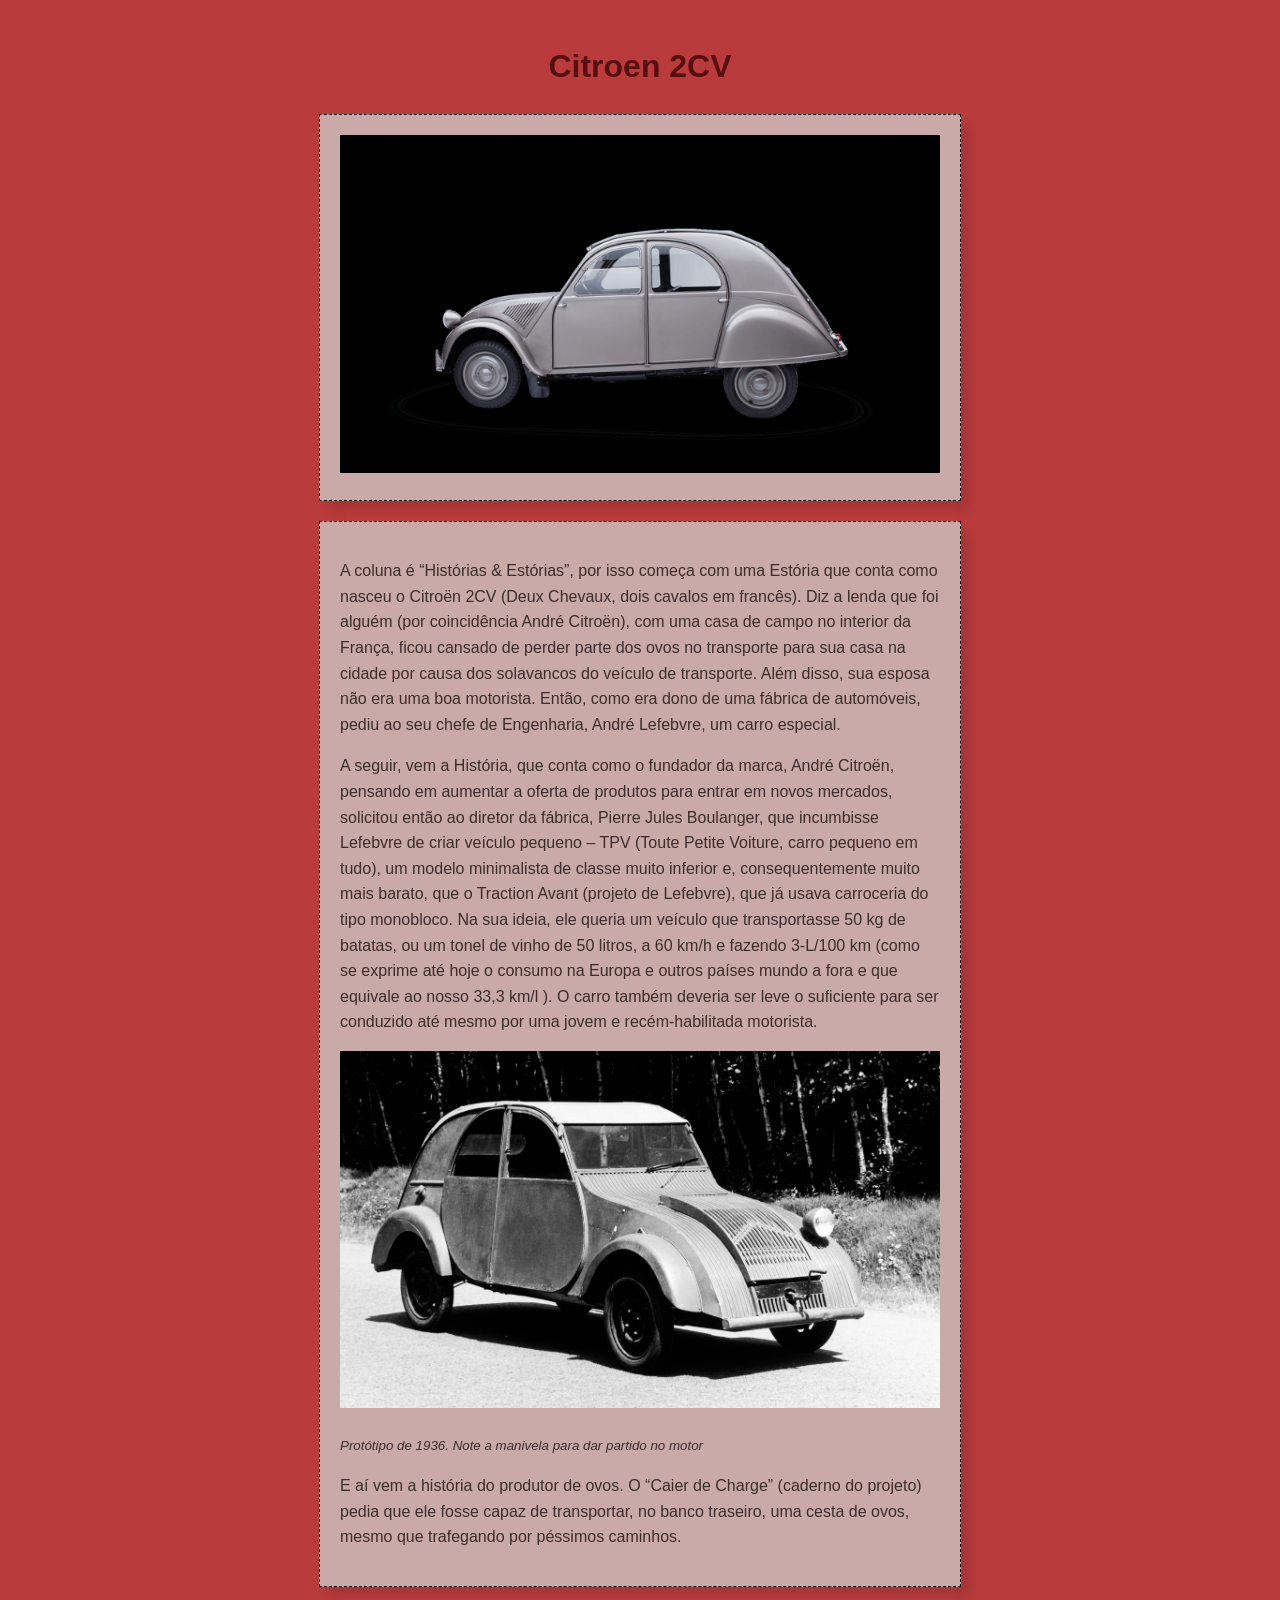
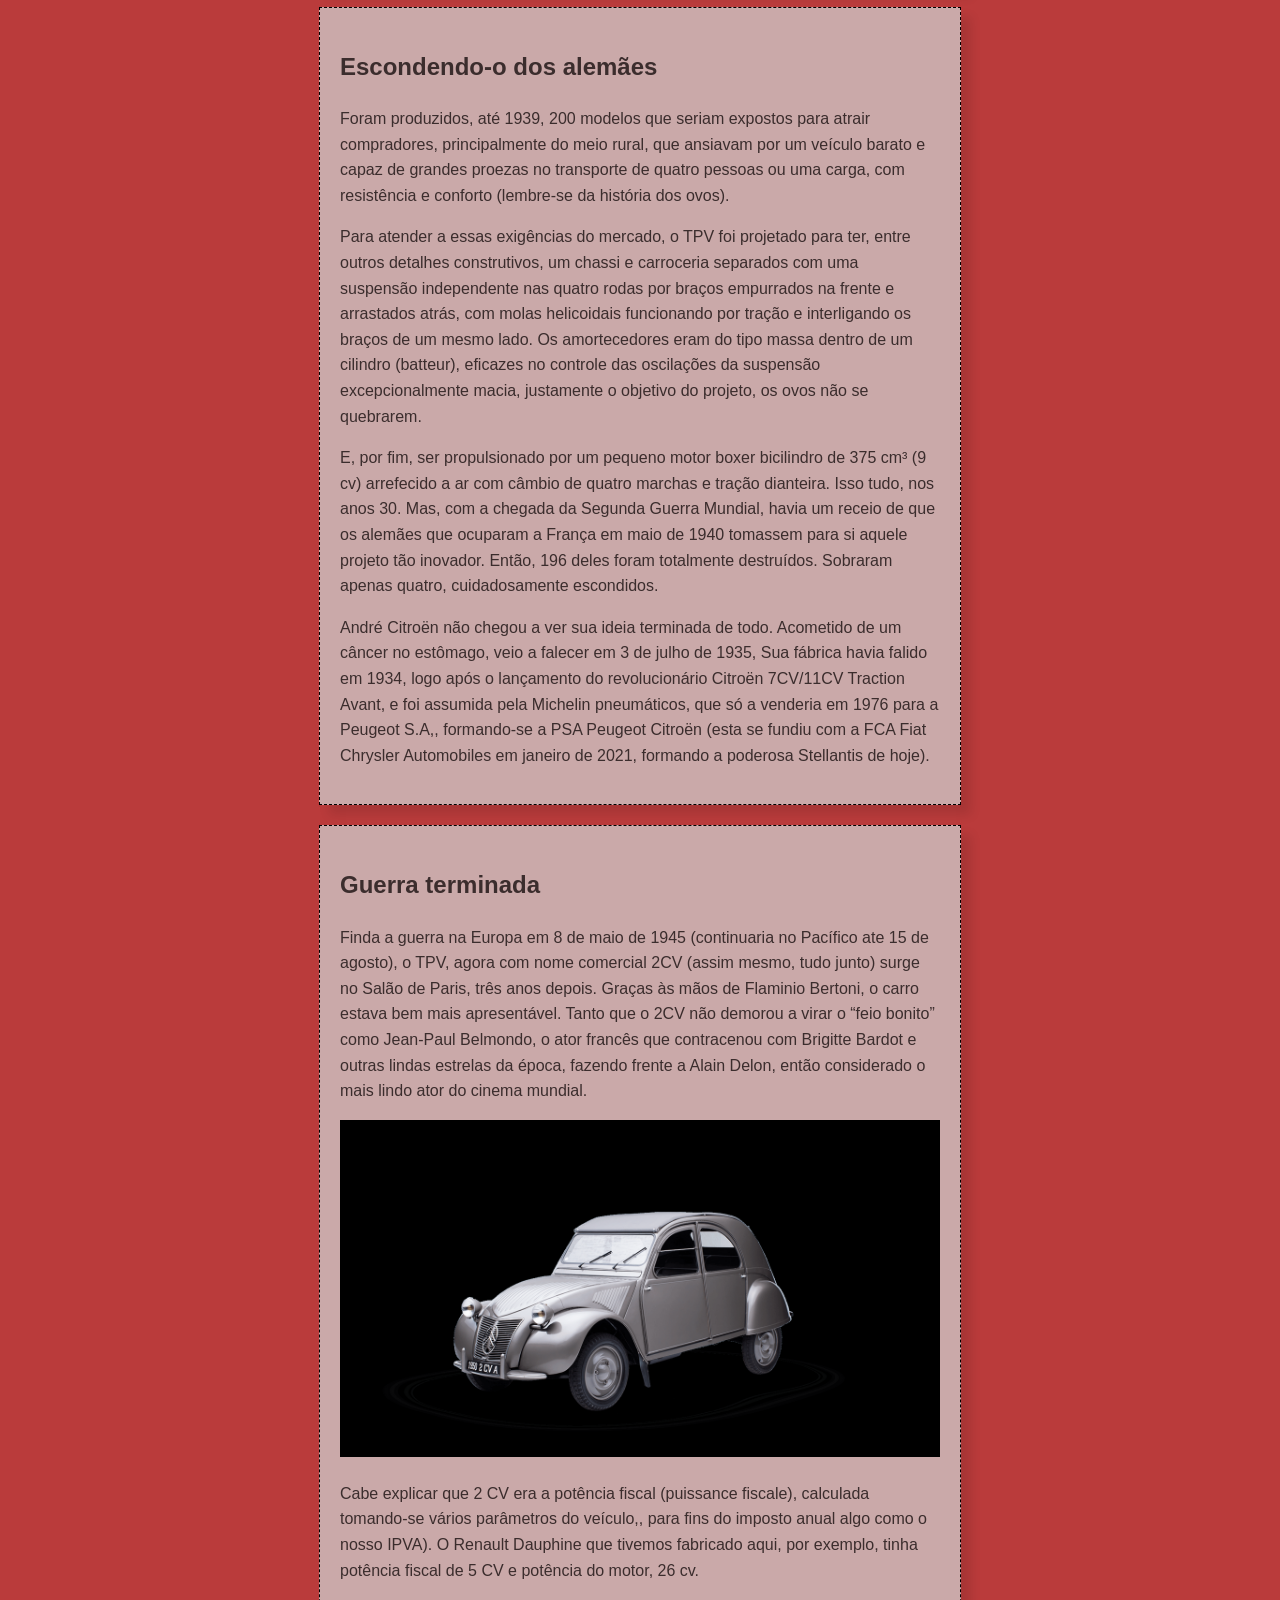
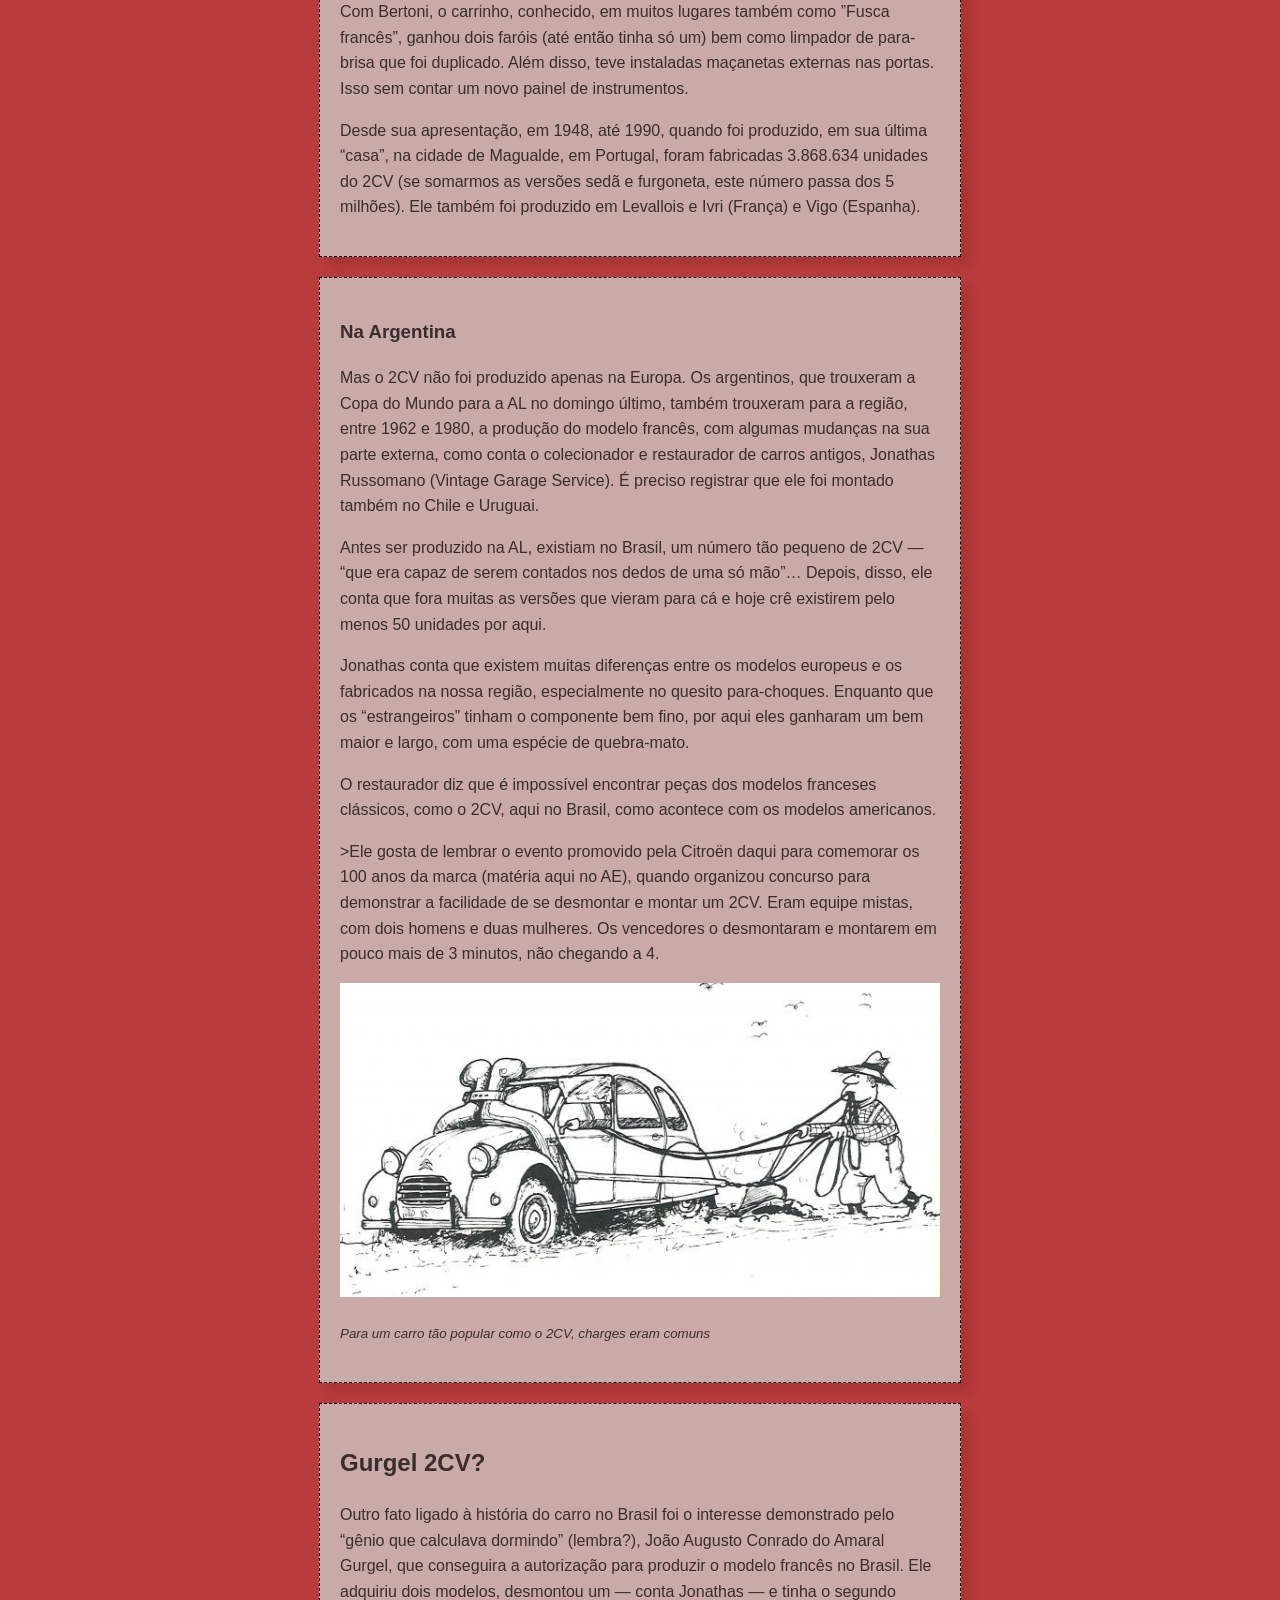
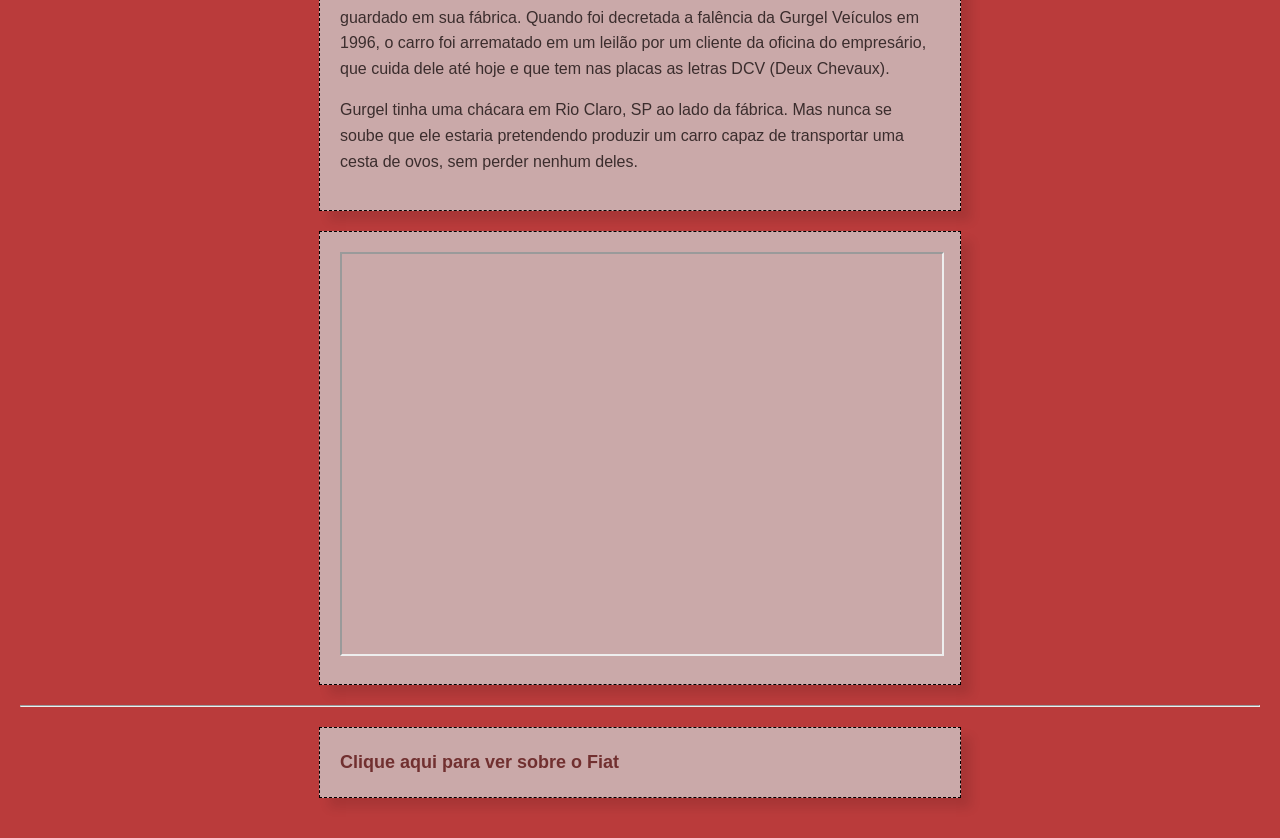
<file: HTML/citroen.html>
<!DOCTYPE html>
<html lang="pt-br">
    <head>   
        <title>Citroën 2CV</title>
        <meta charset="utf-8">
         <link rel="stylesheet" href="../CSS/styleCitroen.css">
     </head> 

    <body>
        <h1>Citroen 2CV</h1>
        
        <div class="img">
        <img src="../imagens/primeiraIBAGEM.png" width="600">
        </div>

         <div>
             <p>A coluna é “Histórias & Estórias”, por isso começa com uma Estória que conta como nasceu o Citroën 2CV (Deux Chevaux, dois cavalos em francês). Diz a lenda que foi alguém (por coincidência André Citroën), com uma casa de campo no interior da França, ficou  cansado de perder parte dos ovos no transporte para sua casa na cidade por causa dos solavancos do veículo de transporte. Além disso, sua esposa não era uma boa motorista. Então, como era dono de uma fábrica de automóveis, pediu ao seu chefe de Engenharia, André Lefebvre, um carro especial.</p>
            <p>A seguir, vem a História, que conta como o fundador da marca, André Citroën, pensando em aumentar a oferta de produtos para entrar em novos mercados, solicitou então ao diretor da fábrica, Pierre Jules Boulanger, que incumbisse Lefebvre de criar veículo pequeno – TPV (Toute Petite Voiture, carro pequeno em tudo), um modelo minimalista de classe muito inferior e, consequentemente muito mais barato, que o Traction Avant (projeto de Lefebvre), que já usava carroceria do tipo monobloco. Na sua ideia, ele queria um veículo que transportasse 50 kg de batatas, ou um tonel de vinho de 50 litros, a 60 km/h e fazendo 3-L/100 km (como se exprime até hoje o consumo na Europa e outros países mundo a fora e que equivale ao nosso 33,3 km/l ). O carro também deveria ser leve o suficiente para ser conduzido até mesmo por uma jovem e recém-habilitada motorista.</p>

            <img src="../imagens/primeira imagem3.jpg" width="600" alt="">

            <p><i><small>Protótipo de 1936. Note a manivela para dar partido no motor</small></i></p>
         <p>E aí vem a história do produtor de ovos. O “Caier de Charge” (caderno do projeto) pedia que ele fosse capaz de transportar, no banco traseiro, uma cesta de ovos, mesmo que trafegando por péssimos caminhos.</p>
        </div>

        <div class="second">
        <h2>Escondendo-o dos alemães</h2>
            <p>Foram produzidos, até 1939, 200 modelos que seriam expostos para atrair compradores, principalmente do meio rural, que ansiavam por um veículo barato e capaz de grandes proezas no transporte de quatro pessoas ou uma carga, com resistência e conforto (lembre-se da história dos ovos).</p>
            <p>Para atender a essas exigências do mercado, o TPV foi projetado para ter, entre outros detalhes construtivos, um chassi e carroceria separados com uma suspensão independente nas quatro rodas por braços empurrados na frente e arrastados atrás, com molas helicoidais funcionando por tração e interligando os braços de um mesmo lado. Os amortecedores eram do tipo massa dentro de um cilindro (batteur), eficazes no controle das oscilações da suspensão excepcionalmente macia, justamente o objetivo do projeto, os ovos não se quebrarem.</p>
            <p>E, por fim, ser propulsionado por um pequeno motor boxer bicilindro de 375 cm³ (9 cv) arrefecido a ar com câmbio de quatro marchas e tração dianteira. Isso tudo, nos anos 30. Mas, com a chegada da Segunda Guerra Mundial, havia um receio de que os alemães que ocuparam a França em maio de 1940 tomassem para si aquele projeto tão inovador. Então, 196 deles foram totalmente destruídos. Sobraram apenas quatro, cuidadosamente escondidos.</p>
            <p>André Citroën não chegou a ver sua ideia terminada de todo. Acometido de um câncer no estômago, veio a falecer em 3 de julho de 1935, Sua fábrica havia falido em 1934, logo após o lançamento do revolucionário Citroën 7CV/11CV Traction Avant, e foi assumida pela Michelin pneumáticos, que só a venderia em 1976 para a Peugeot S.A,, formando-se a PSA Peugeot Citroën (esta se fundiu com a FCA Fiat Chrysler Automobiles em janeiro de 2021, formando a poderosa Stellantis de hoje).</p>
        </div>

        <div class="thirty">
          <h2>Guerra terminada</h2>

                <p>Finda a guerra na Europa em 8 de maio de 1945 (continuaria no Pacífico ate 15 de agosto), o TPV, agora com nome comercial 2CV (assim mesmo, tudo junto) surge no Salão de Paris, três anos depois. Graças às mãos de Flaminio Bertoni, o carro estava bem mais apresentável. Tanto que o 2CV não demorou a virar o “feio bonito” como  Jean-Paul Belmondo, o ator francês que contracenou com Brigitte Bardot e outras lindas estrelas da época, fazendo frente a Alain Delon, então considerado o mais lindo ator do cinema mundial.</p>
            <img src="../imagens/segundaimagem3.png" width="600" alt="">
                <p>Cabe explicar que 2 CV era a potência fiscal (puissance fiscale), calculada tomando-se vários parâmetros do veículo,, para fins do imposto anual algo como o nosso IPVA). O Renault Dauphine que tivemos fabricado aqui, por exemplo, tinha potência fiscal de 5 CV e potência do motor, 26 cv.</p>

                 <p>Com Bertoni, o carrinho, conhecido, em muitos lugares também como ”Fusca francês”, ganhou dois faróis (até então tinha só um) bem como limpador de para-brisa que foi duplicado. Além disso, teve instaladas maçanetas externas nas portas. Isso sem contar um novo painel de instrumentos.</p>
                 <p>Desde sua apresentação, em 1948, até 1990, quando foi produzido, em sua última “casa”, na cidade de Magualde, em Portugal, foram fabricadas 3.868.634 unidades do 2CV (se somarmos as versões sedã e furgoneta, este número passa dos 5 milhões). Ele também foi produzido em Levallois e Ivri (França)  e Vigo (Espanha).</p>
        </div>

        <div class="fourth">
                    <h3>Na Argentina</h3>
                        <p>Mas o 2CV não foi produzido apenas na Europa. Os argentinos, que trouxeram a Copa do Mundo para a AL no domingo último, também trouxeram para a região, entre 1962 e 1980, a produção do modelo francês, com algumas mudanças na sua parte externa, como conta o colecionador e restaurador de carros antigos, Jonathas Russomano (Vintage Garage Service). É preciso registrar que ele foi montado também no Chile e Uruguai.</p> 
                        <p>Antes ser produzido na AL, existiam no Brasil, um número tão pequeno de 2CV — “que era capaz de serem contados nos dedos de uma só mão”…  Depois, disso, ele conta que fora muitas as versões que vieram para cá e hoje crê existirem pelo menos 50 unidades por aqui.</p>
                        <p>Jonathas conta que existem muitas diferenças entre os modelos europeus e os fabricados na nossa região, especialmente no quesito para-choques. Enquanto que os “estrangeiros” tinham o componente bem fino, por aqui eles ganharam um bem maior e largo, com uma espécie de quebra-mato.</p>
                        <p>O restaurador diz que é impossível encontrar peças dos modelos franceses clássicos, como o 2CV, aqui no Brasil, como acontece com os modelos americanos.</p>
                        <p>>Ele gosta de lembrar o evento promovido pela Citroën daqui para comemorar os 100 anos da marca (matéria aqui no AE), quando organizou concurso para demonstrar a facilidade de se desmontar e montar um 2CV. Eram equipe mistas, com dois homens e duas mulheres. Os vencedores o desmontaram e montarem em pouco mais de 3 minutos, não chegando a 4.</p>
                        <img src="../imagens/melhorimagem3.jpg" width="600">
                        <p><small><i>Para um carro tão popular como o 2CV, charges eram comuns</i></small></p>

        </div>

        <div class="fifth">
            <h2>Gurgel 2CV?</h2>
                <p> Outro fato ligado à história do carro no Brasil foi o interesse demonstrado pelo “gênio que calculava dormindo” (lembra?), João Augusto Conrado do Amaral Gurgel, que conseguira a autorização para produzir o modelo francês no Brasil. Ele adquiriu dois modelos, desmontou um — conta Jonathas — e tinha o segundo guardado em sua fábrica. Quando foi decretada a falência da Gurgel Veículos em 1996, o carro foi arrematado em um leilão por um cliente da oficina do empresário, que cuida dele até hoje e que tem nas placas as letras DCV (Deux Chevaux).</p>
                <p>Gurgel tinha uma chácara em Rio Claro, SP ao lado da fábrica. Mas nunca se soube que ele estaria pretendendo produzir um carro capaz de transportar uma cesta de ovos, sem perder nenhum deles.</p>
         </div>
     

        <div class="iframe">
        <iframe src="https://autoentusiastas.com.br/2022/12/a-quebra-dos-ovos-e-o-deux-chevaux-a-estoria-e-a-historia/" width="600" height="400" title="Descrição do conteúdo"></iframe>
        </div>

        <hr>
        <div>
                    <a href="./fiatp.html" target="_blank">Clique aqui para ver sobre o Fiat</a>
        </div>
    </body>
</html>
</file>
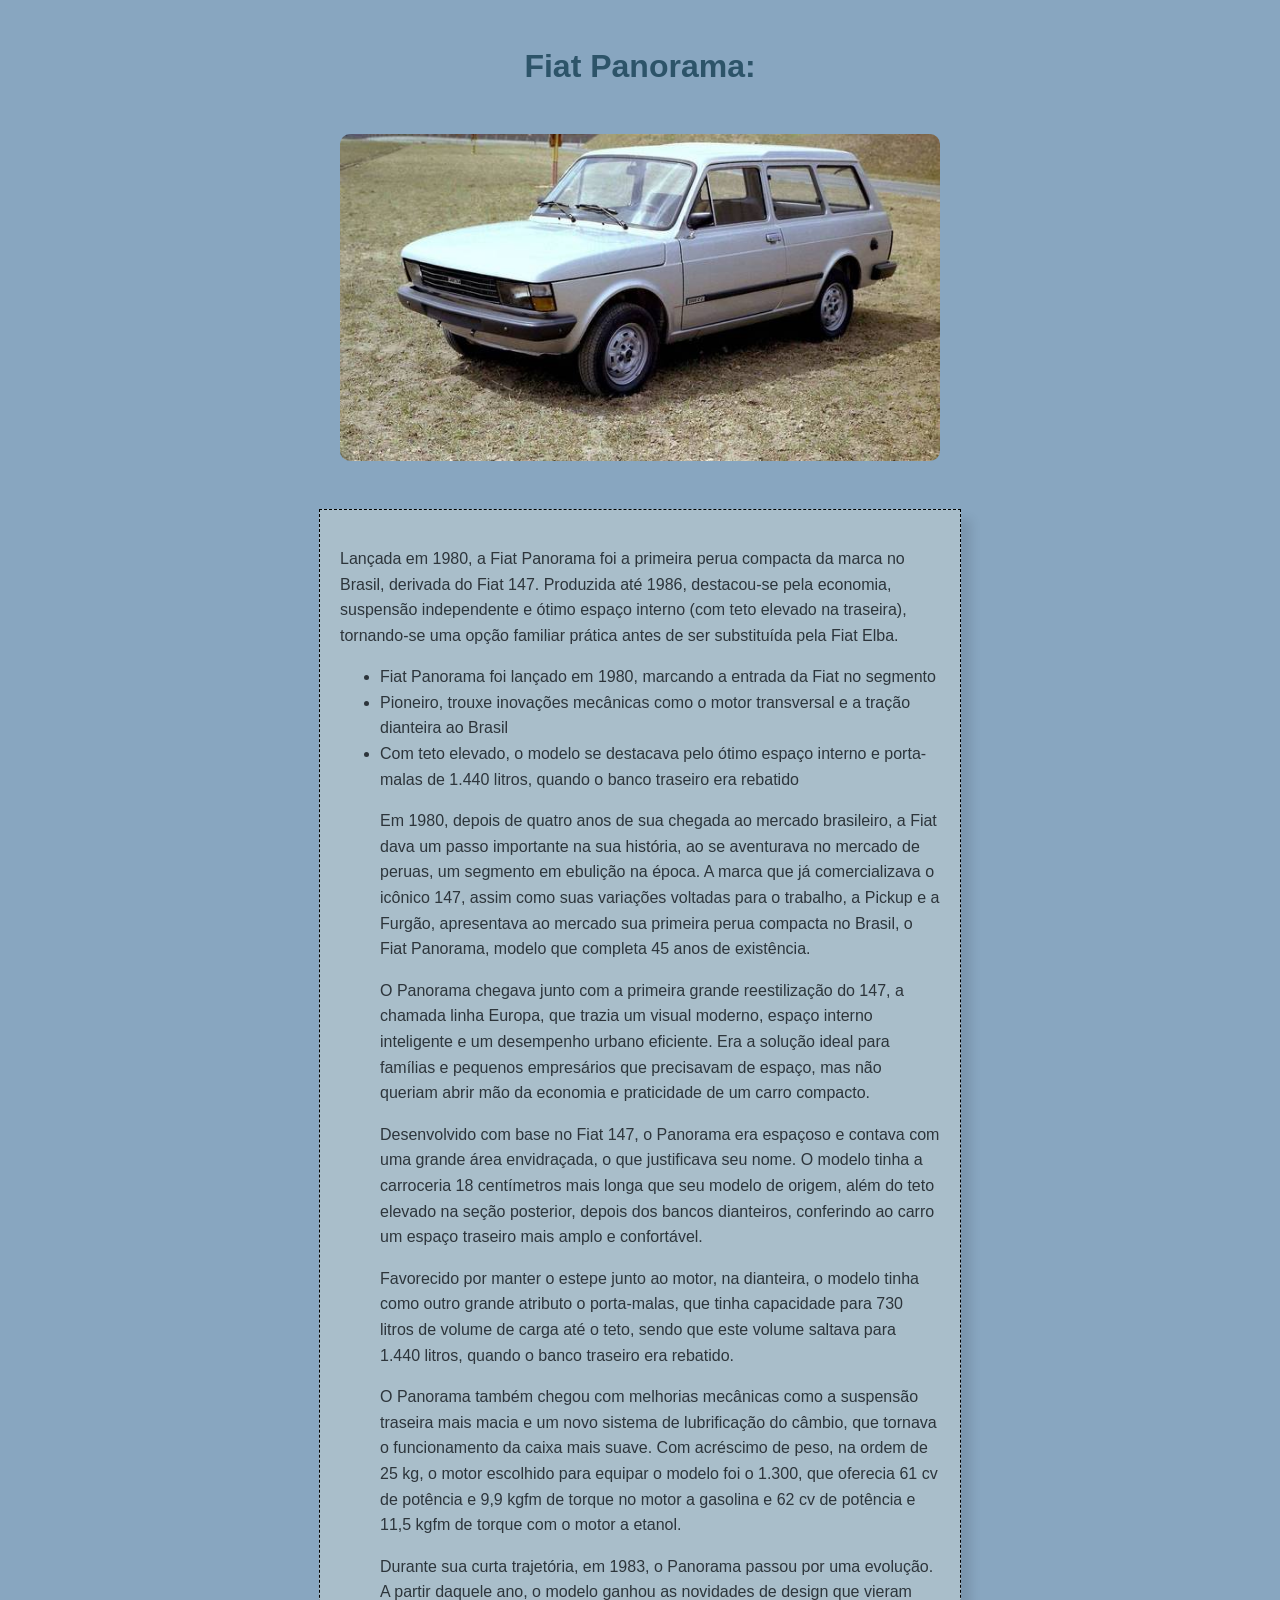
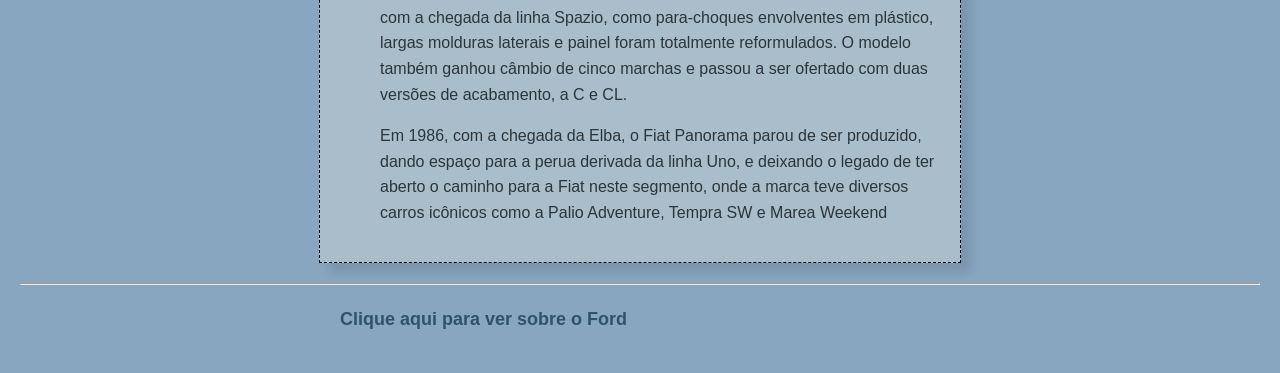
<file: HTML/fiatp.html>
<!DOCTYPE html>
<html lang="pt-br">
    <head>   
        <title>Fiat Panorama</title>
        <link rel="stylesheet" href="../CSS/styleFiat.css">
        <meta charset="utf-8">

     </head> 
    <body>
            <h1>Fiat Panorama:</h1>

            <div>
                <img src="../imagens/FIATPANORAMA.jpg" width="600" alt="">
            </div>
            
            <section>
                <p>Lançada em 1980, a Fiat Panorama foi a primeira perua compacta da marca no Brasil, derivada do Fiat 147. Produzida até 1986, destacou-se pela economia, suspensão independente e ótimo espaço interno (com teto elevado na traseira), tornando-se uma opção familiar prática antes de ser substituída pela Fiat Elba. </p>


                <ul>
                <li>Fiat Panorama foi lançado em 1980, marcando a entrada da Fiat no segmento</li> 
                <li>Pioneiro, trouxe inovações mecânicas como o motor transversal e a tração dianteira ao Brasil</li>
                <li>Com teto elevado, o modelo se destacava pelo ótimo espaço interno e porta-malas de 1.440 litros, quando o banco traseiro era rebatido</li>

                <p>Em 1980, depois de quatro anos de sua chegada ao mercado brasileiro, a Fiat dava um passo importante na sua história, ao se aventurava no mercado de peruas, um segmento em ebulição na época. A marca que já comercializava o icônico 147, assim como suas variações voltadas para o trabalho, a Pickup e a Furgão, apresentava ao mercado sua primeira perua compacta no Brasil, o Fiat Panorama, modelo que completa 45 anos de existência.</p>

                <p>O Panorama chegava junto com a primeira grande reestilização do 147, a chamada linha Europa, que trazia um visual moderno, espaço interno inteligente e um desempenho urbano eficiente. Era a solução ideal para famílias e pequenos empresários que precisavam de espaço, mas não queriam abrir mão da economia e praticidade de um carro compacto.</p> 

                <p>Desenvolvido com base no Fiat 147, o Panorama era espaçoso e contava com uma grande área envidraçada, o que justificava seu nome. O modelo tinha a carroceria 18 centímetros mais longa que seu modelo de origem, além do teto elevado na seção posterior, depois dos bancos dianteiros, conferindo ao carro um espaço traseiro mais amplo e confortável.</p>  

                <p>Favorecido por manter o estepe junto ao motor, na dianteira, o modelo tinha como outro grande atributo o porta-malas, que tinha capacidade para 730 litros de volume de carga até o teto, sendo que este volume saltava para 1.440 litros, quando o banco traseiro era rebatido.</p> 

                <p>O Panorama também chegou com melhorias mecânicas como a suspensão traseira mais macia e um novo sistema de lubrificação do câmbio, que tornava o funcionamento da caixa mais suave.  Com acréscimo de peso, na ordem de 25 kg, o motor escolhido para equipar o modelo foi o 1.300, que oferecia 61 cv de potência e 9,9 kgfm de torque no motor a gasolina e 62 cv de potência e 11,5 kgfm de torque com o motor a etanol.</p> 

                <p>Durante sua curta trajetória, em 1983, o Panorama passou por uma evolução. A partir daquele ano, o modelo ganhou as novidades de design que vieram com a chegada da linha Spazio, como para-choques envolventes em plástico, largas molduras laterais e painel foram totalmente reformulados. O modelo também ganhou câmbio de cinco marchas e passou a ser ofertado com duas versões de acabamento, a C e CL.</p>  

                <p>Em 1986, com a chegada da Elba, o Fiat Panorama parou de ser produzido, dando espaço para a perua derivada da linha Uno, e deixando o legado de ter aberto o caminho para a Fiat neste segmento, onde a marca teve diversos carros icônicos como a Palio Adventure, Tempra SW e Marea Weekend</p>

            </section>


            <hr>

            
            <div>
                
                        <a href="./ford.html" target="_blank">Clique aqui para ver sobre o Ford</a>
            </div>
    </body>
</html>
</file>
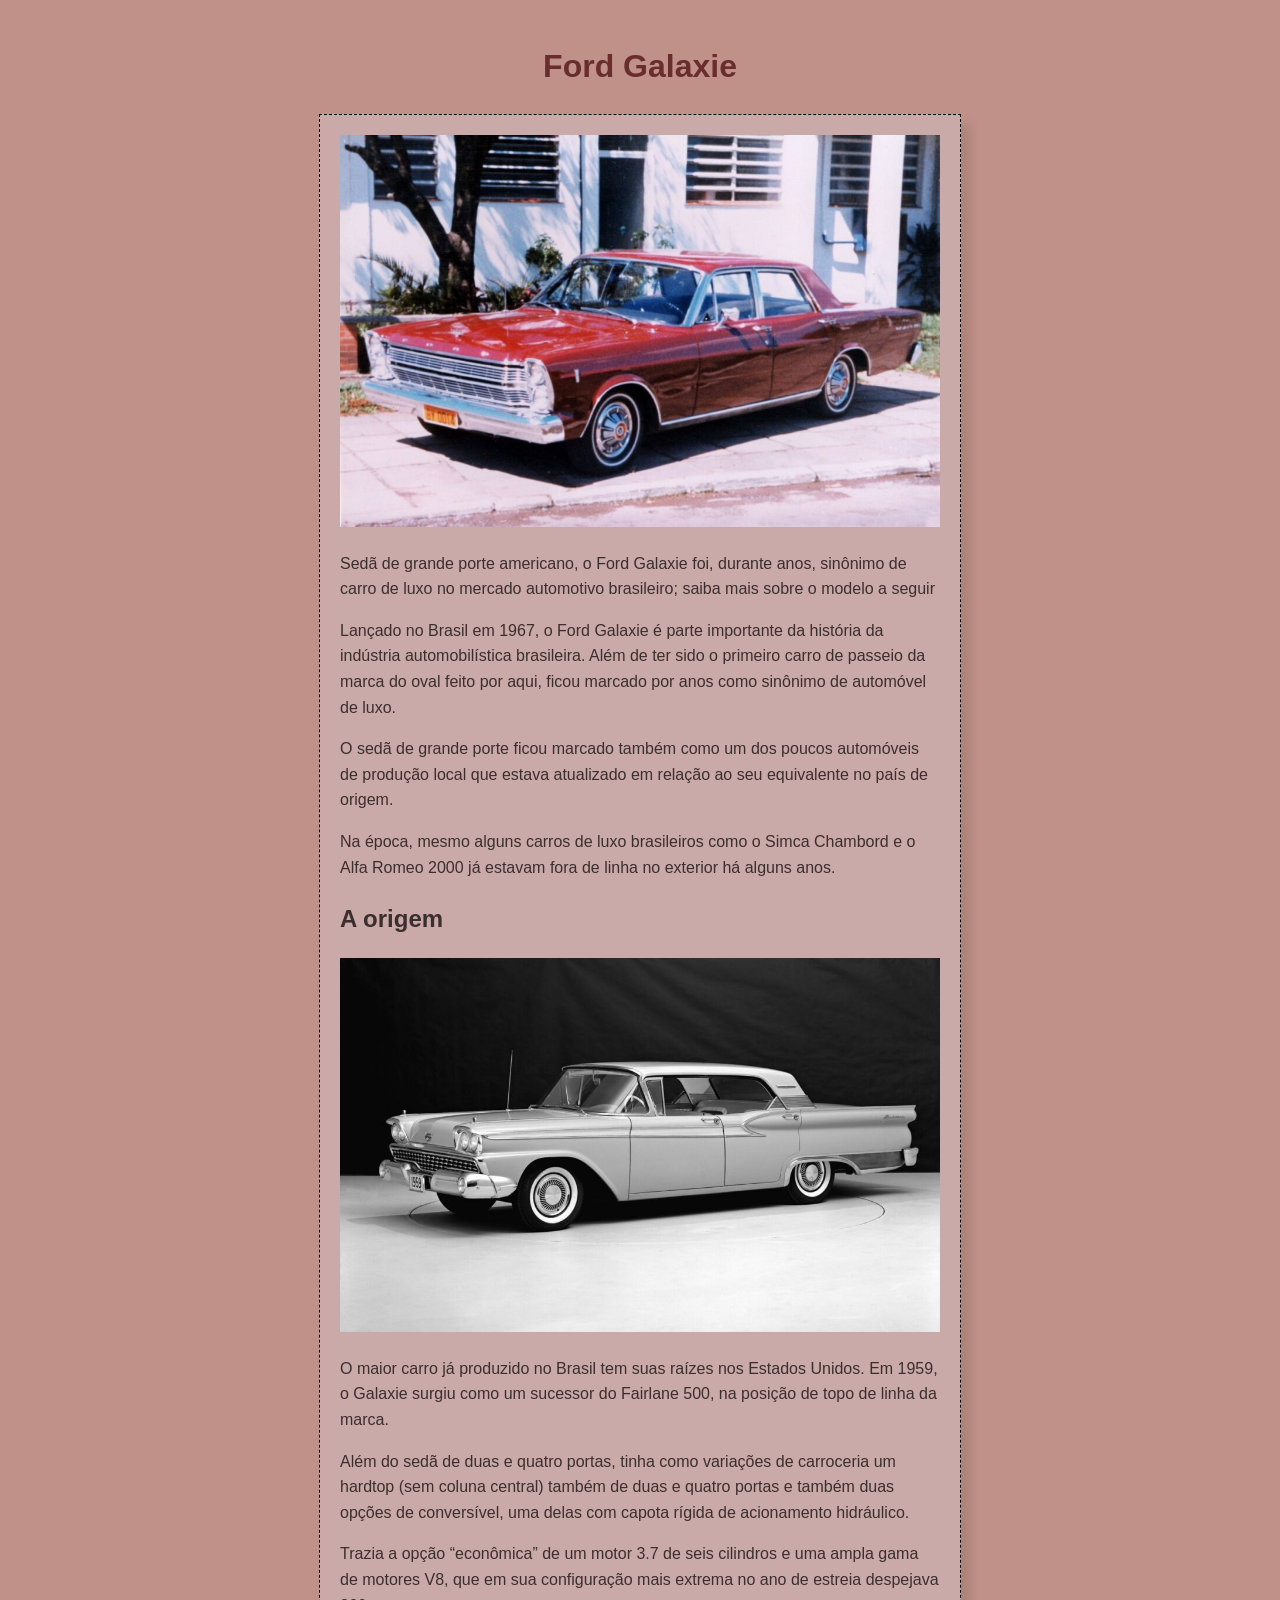
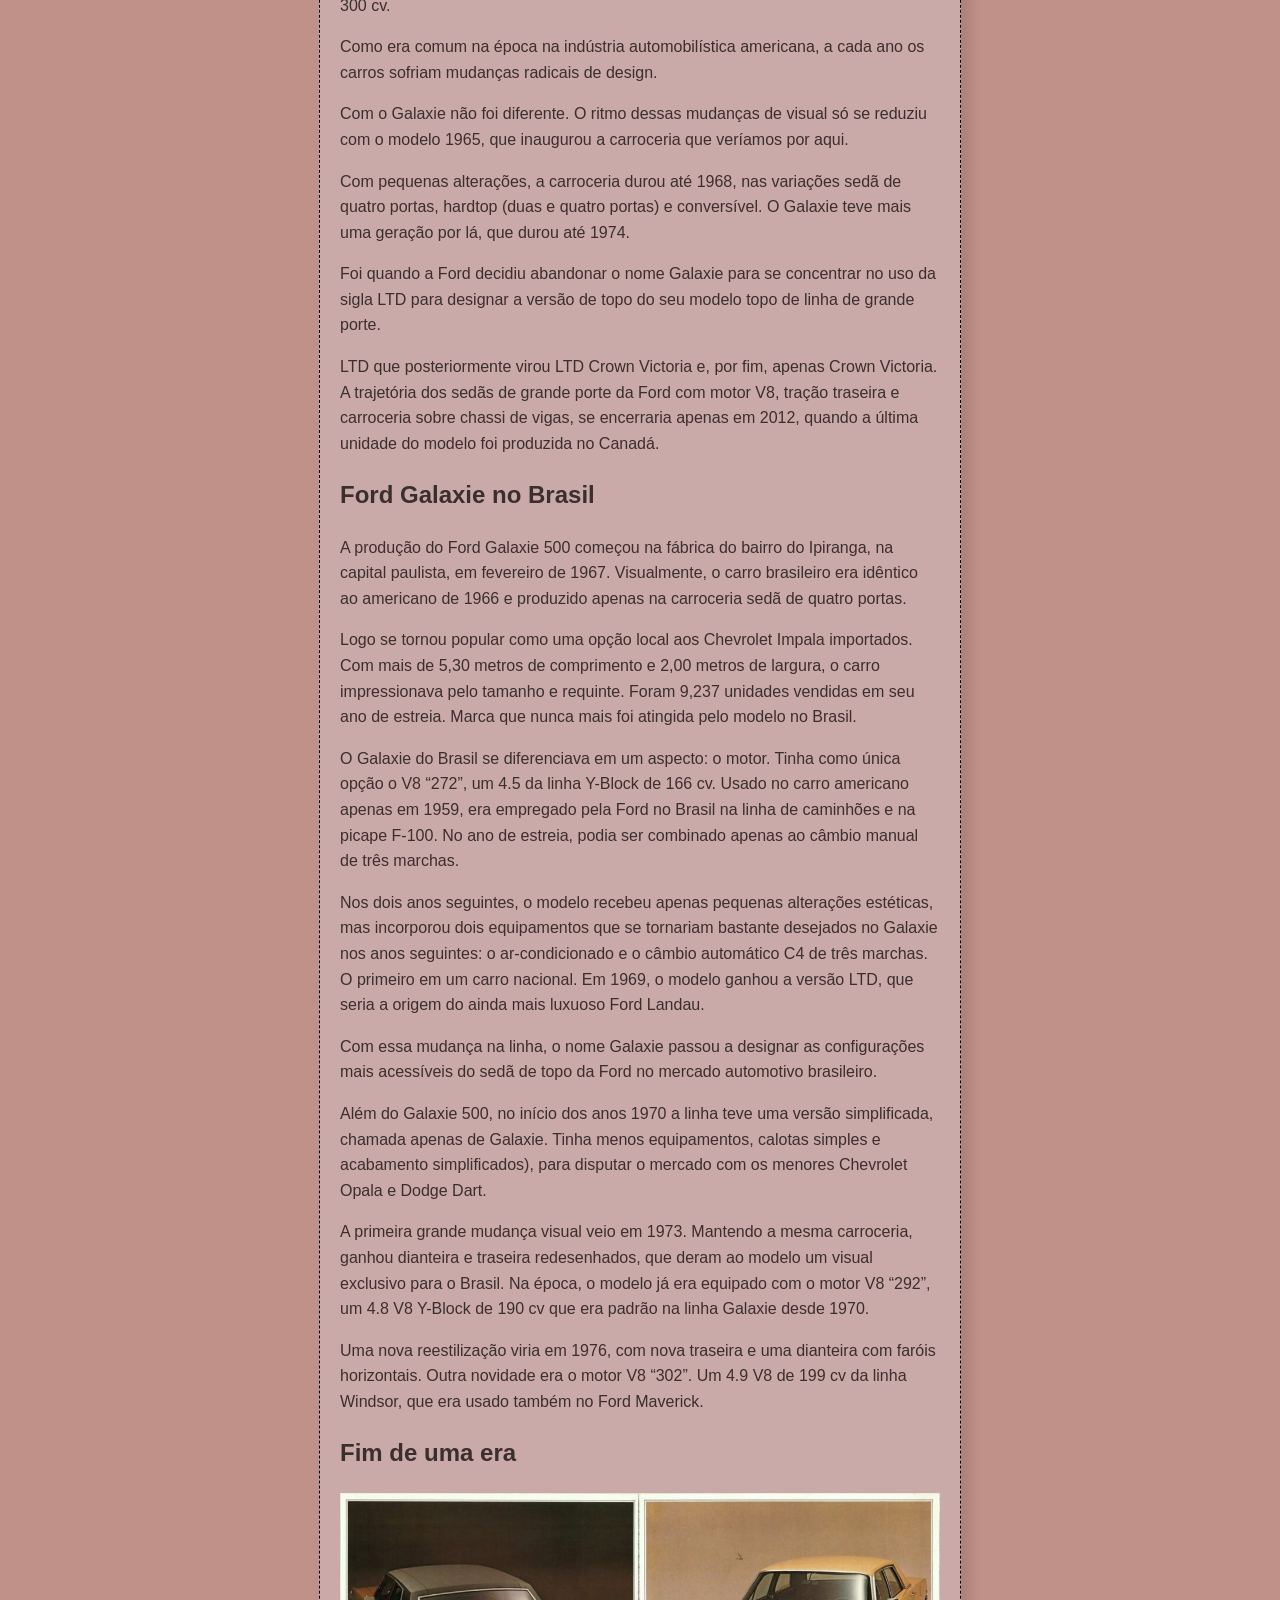
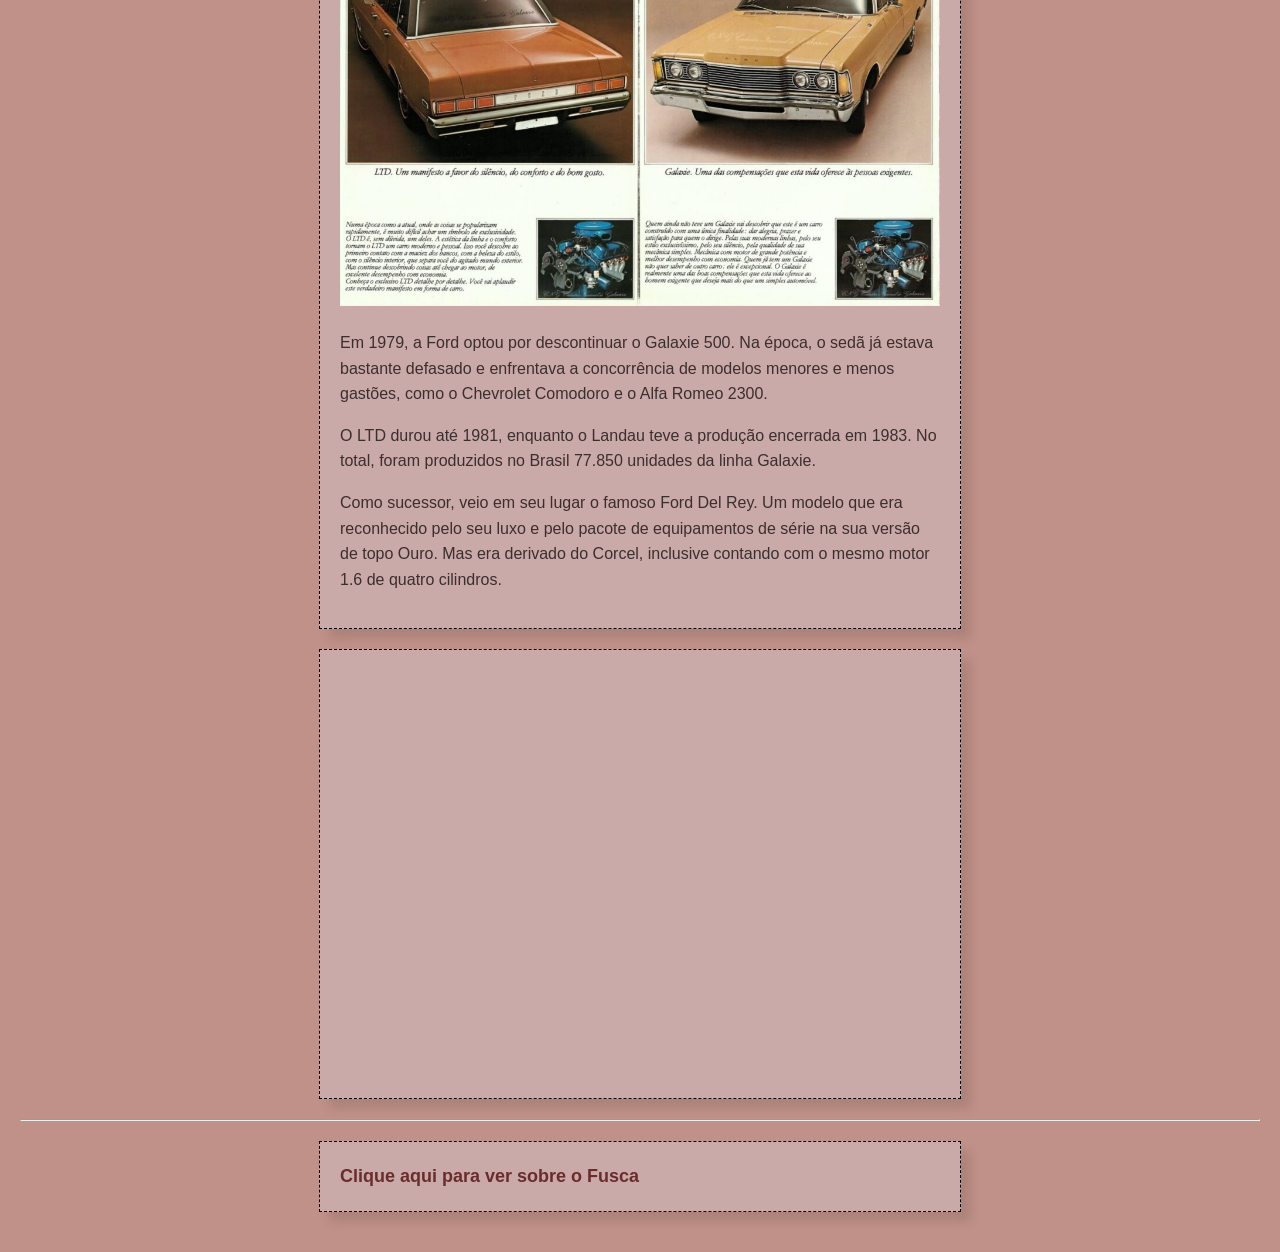
<file: HTML/ford.html>
<!DOCTYPE html>
<html lang="pt-br">
    <head>   
        <title>Ford Galaxie</title>
        <link rel="stylesheet" href="../CSS/styleford.css">
        <meta charset="utf-8">
     </head> 

    <body>
     <header>
        
        <h1>Ford Galaxie</h1>
        <div>
                <img src="../imagens/Ford_Galaxie-1024x669.jpg" width="600">

                <p>Sedã de grande porte americano, o Ford Galaxie foi, durante anos, sinônimo de carro de luxo no mercado automotivo brasileiro; saiba mais sobre o modelo a seguir</p>

                <p>Lançado no Brasil em 1967, o Ford Galaxie é parte importante da história da indústria automobilística brasileira. Além de ter sido o primeiro carro de passeio da marca do oval feito por aqui, ficou marcado por anos como sinônimo de automóvel de luxo. </p>
                    <p>O sedã de grande porte ficou marcado também como um dos poucos automóveis de produção local que estava atualizado em relação ao seu equivalente no país de origem. </p>
                    
                    <p>Na época, mesmo alguns carros de luxo brasileiros como o Simca Chambord e o Alfa Romeo 2000 já estavam fora de linha no exterior há alguns anos.</p>
        
     
                <h2>A origem</h2>
                
                    <img src="../imagens/anao.jpeg" width="600">

                    <p>O maior carro já produzido no Brasil tem suas raízes nos Estados Unidos. Em 1959, o Galaxie surgiu como um sucessor do Fairlane 500, na posição de topo de linha da marca.​</p>
                
                    <p>Além do sedã de duas e quatro portas, tinha como variações de carroceria um hardtop (sem coluna central) também de duas e quatro portas e também duas opções de conversível, uma delas com capota rígida de acionamento hidráulico.</p>
                
                    <p>Trazia a opção “econômica” de um motor 3.7 de seis cilindros e uma ampla gama de motores V8, que em sua configuração mais extrema no ano de estreia despejava 300 cv.</p>
                
                    <p> Como era comum na época na indústria automobilística americana, a cada ano os carros sofriam mudanças radicais de design.</p>
                
                    <p>Com o Galaxie não foi diferente. O ritmo dessas mudanças de visual só se reduziu com o modelo 1965, que inaugurou a carroceria que veríamos por aqui.</p>
                
                    <p>Com pequenas alterações, a carroceria durou até 1968, nas variações sedã de quatro portas, hardtop (duas e quatro portas) e conversível. O Galaxie teve mais uma geração por lá, que durou até 1974.</p>

                    <p>Foi quando a Ford decidiu abandonar o nome Galaxie para se concentrar no uso da sigla LTD para designar a versão de topo do seu modelo topo de linha de grande porte.</p>
                
                    <p>LTD que posteriormente virou LTD Crown Victoria e, por fim, apenas Crown Victoria. A trajetória dos sedãs de grande porte da Ford com motor V8, tração traseira e carroceria sobre chassi de vigas, se encerraria apenas em 2012, quando a última unidade do modelo foi produzida no Canadá.</p>
        
     

            <h2>Ford Galaxie no Brasil</h2>
        
                <p>A produção do Ford Galaxie 500 começou na fábrica do bairro do Ipiranga, na capital paulista, em fevereiro de 1967. Visualmente, o carro brasileiro era idêntico ao americano de 1966 e produzido apenas na carroceria sedã de quatro portas. </p>
        
                 <p>Logo se tornou popular como uma opção local aos Chevrolet Impala importados. Com mais de 5,30 metros de comprimento e 2,00 metros de largura, o carro impressionava pelo tamanho e requinte. Foram 9,237 unidades vendidas em seu ano de estreia. Marca que nunca mais foi atingida pelo modelo no Brasil.</p>
        
                <p>O Galaxie do Brasil se diferenciava em um aspecto: o motor. Tinha como única opção o V8 “272”, um 4.5 da linha Y-Block de 166 cv. Usado no carro americano apenas em 1959, era empregado pela Ford no Brasil na linha de caminhões e na picape F-100. No ano de estreia, podia ser combinado apenas ao câmbio manual de três marchas.</p>
        
                <p> Nos dois anos seguintes, o modelo recebeu apenas pequenas alterações estéticas, mas incorporou dois equipamentos que se tornariam bastante desejados no Galaxie nos anos seguintes: o ar-condicionado e o câmbio automático C4 de três marchas. O primeiro em um carro nacional. Em 1969, o modelo ganhou a versão LTD, que seria a origem do ainda mais luxuoso Ford Landau.</p>
        
                <p>Com essa mudança na linha, o nome Galaxie passou a designar as configurações mais acessíveis do sedã de topo da Ford no mercado automotivo brasileiro.
        
                <p>Além do Galaxie 500, no início dos anos 1970 a linha teve uma versão simplificada, chamada apenas de Galaxie. Tinha menos equipamentos, calotas simples e acabamento simplificados), para disputar o mercado com os menores Chevrolet Opala e Dodge Dart.</p>
        
               <p> A primeira grande mudança visual veio em 1973. Mantendo a mesma carroceria, ganhou dianteira e traseira redesenhados, que deram ao modelo um visual exclusivo para o Brasil. Na época, o modelo já era equipado com o motor V8 “292”, um 4.8 V8 Y-Block de 190 cv que era padrão na linha Galaxie desde 1970.</p>
        
                 <p> Uma nova reestilização viria em 1976, com nova traseira e uma dianteira com faróis horizontais. Outra novidade era o motor V8 “302”. Um 4.9 V8 de 199 cv da linha Windsor, que era usado também no Ford Maverick.</p>
        
           
            <h2>​Fim de uma era</h2>

                <img src="../imagens/anao3.jpg" width="600">
                <p> Em 1979, a Ford optou por descontinuar o Galaxie 500. Na época, o sedã já estava bastante defasado e enfrentava a concorrência de modelos menores e menos gastões, como o Chevrolet Comodoro e o Alfa Romeo 2300.</p>
            
                <p>O LTD durou até 1981, enquanto o Landau teve a produção encerrada em 1983. No total, foram produzidos no Brasil 77.850 unidades da linha Galaxie.
            
                <p>Como sucessor, veio em seu lugar o famoso Ford Del Rey. Um modelo que era reconhecido pelo seu luxo e pelo pacote de equipamentos de série na sua versão de topo Ouro. Mas era derivado do Corcel, inclusive contando com o mesmo motor 1.6 de quatro cilindros.
        </div>
     </header>   
   
            <div class="iframe">
                <iframe src="https://www.instacarro.com/blog/noticias/ford-galaxie" width="600" height="400" frameborder="0"></iframe>
            </div>

                 <hr>
                 
            <div>
               
                <a href="./fusca.html" target="_blank">Clique aqui para ver sobre o Fusca</a>
            </div>
    </body>
</html>
</file>
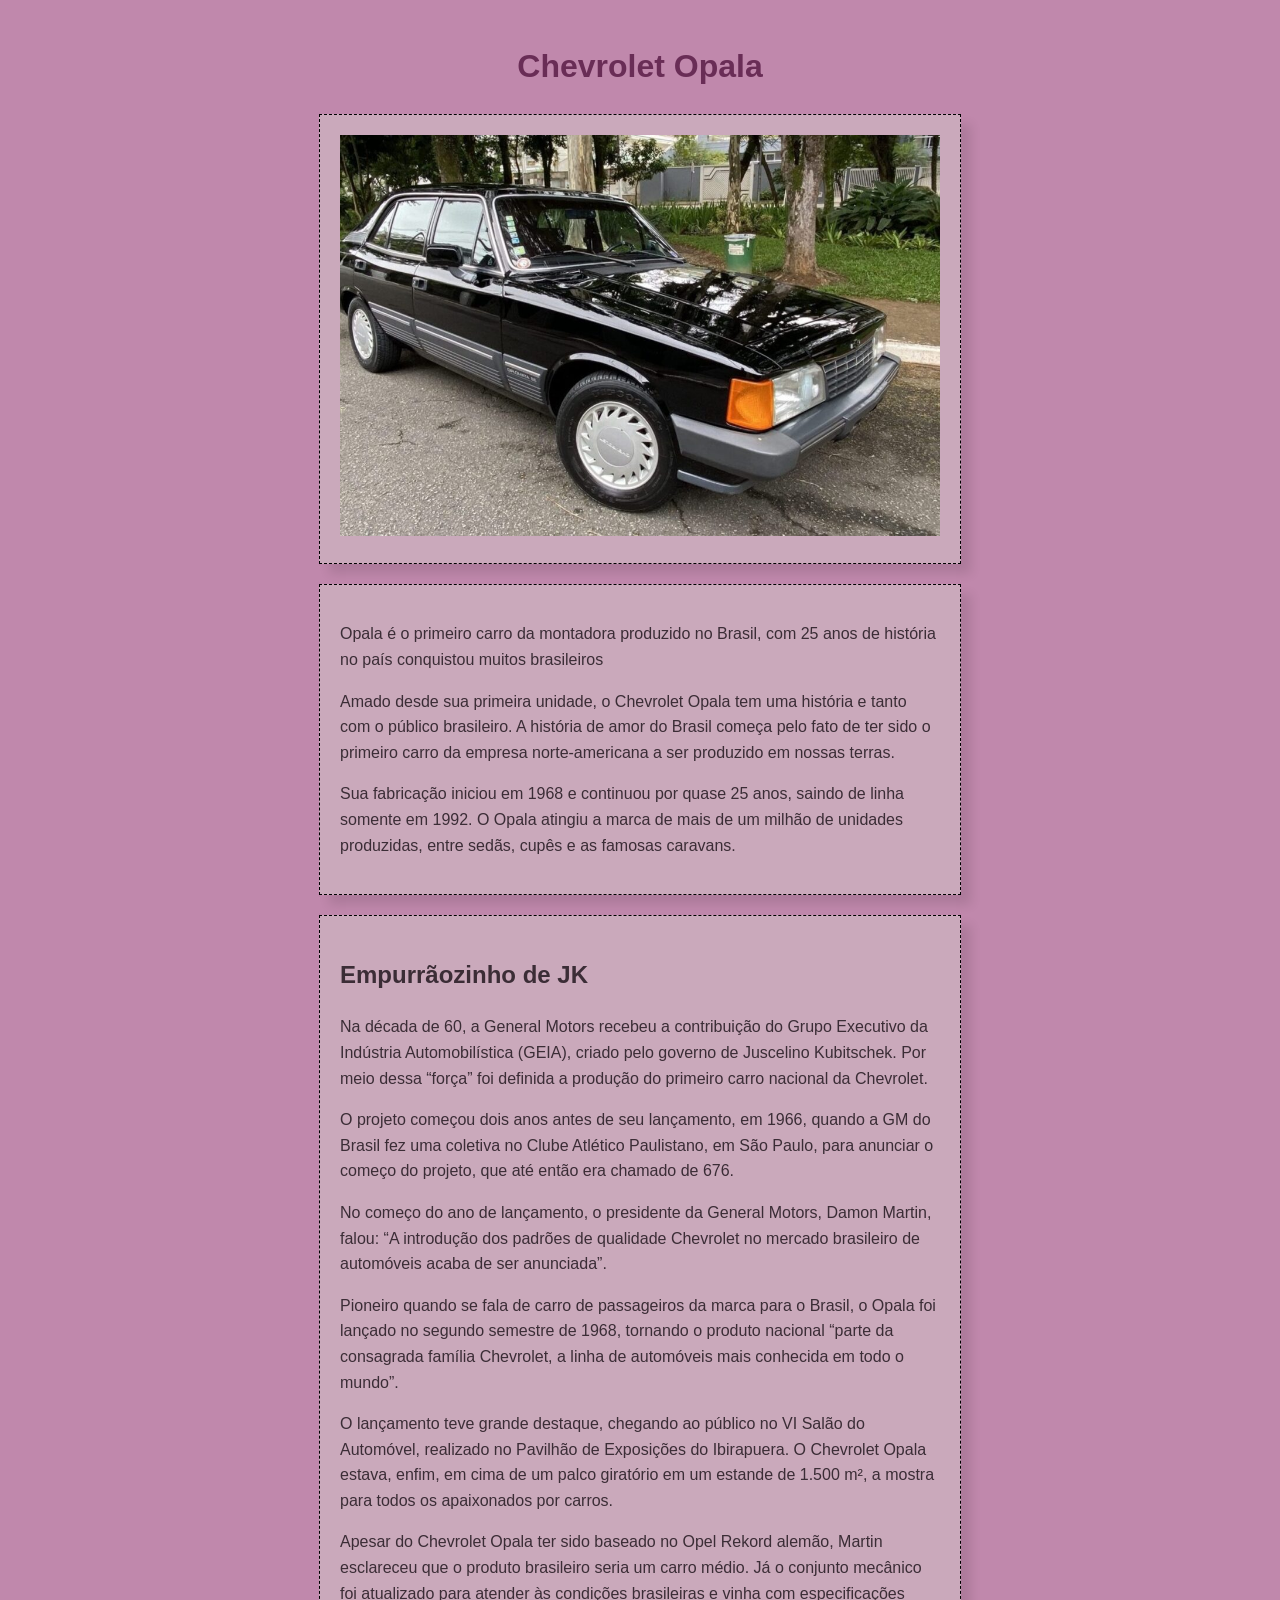
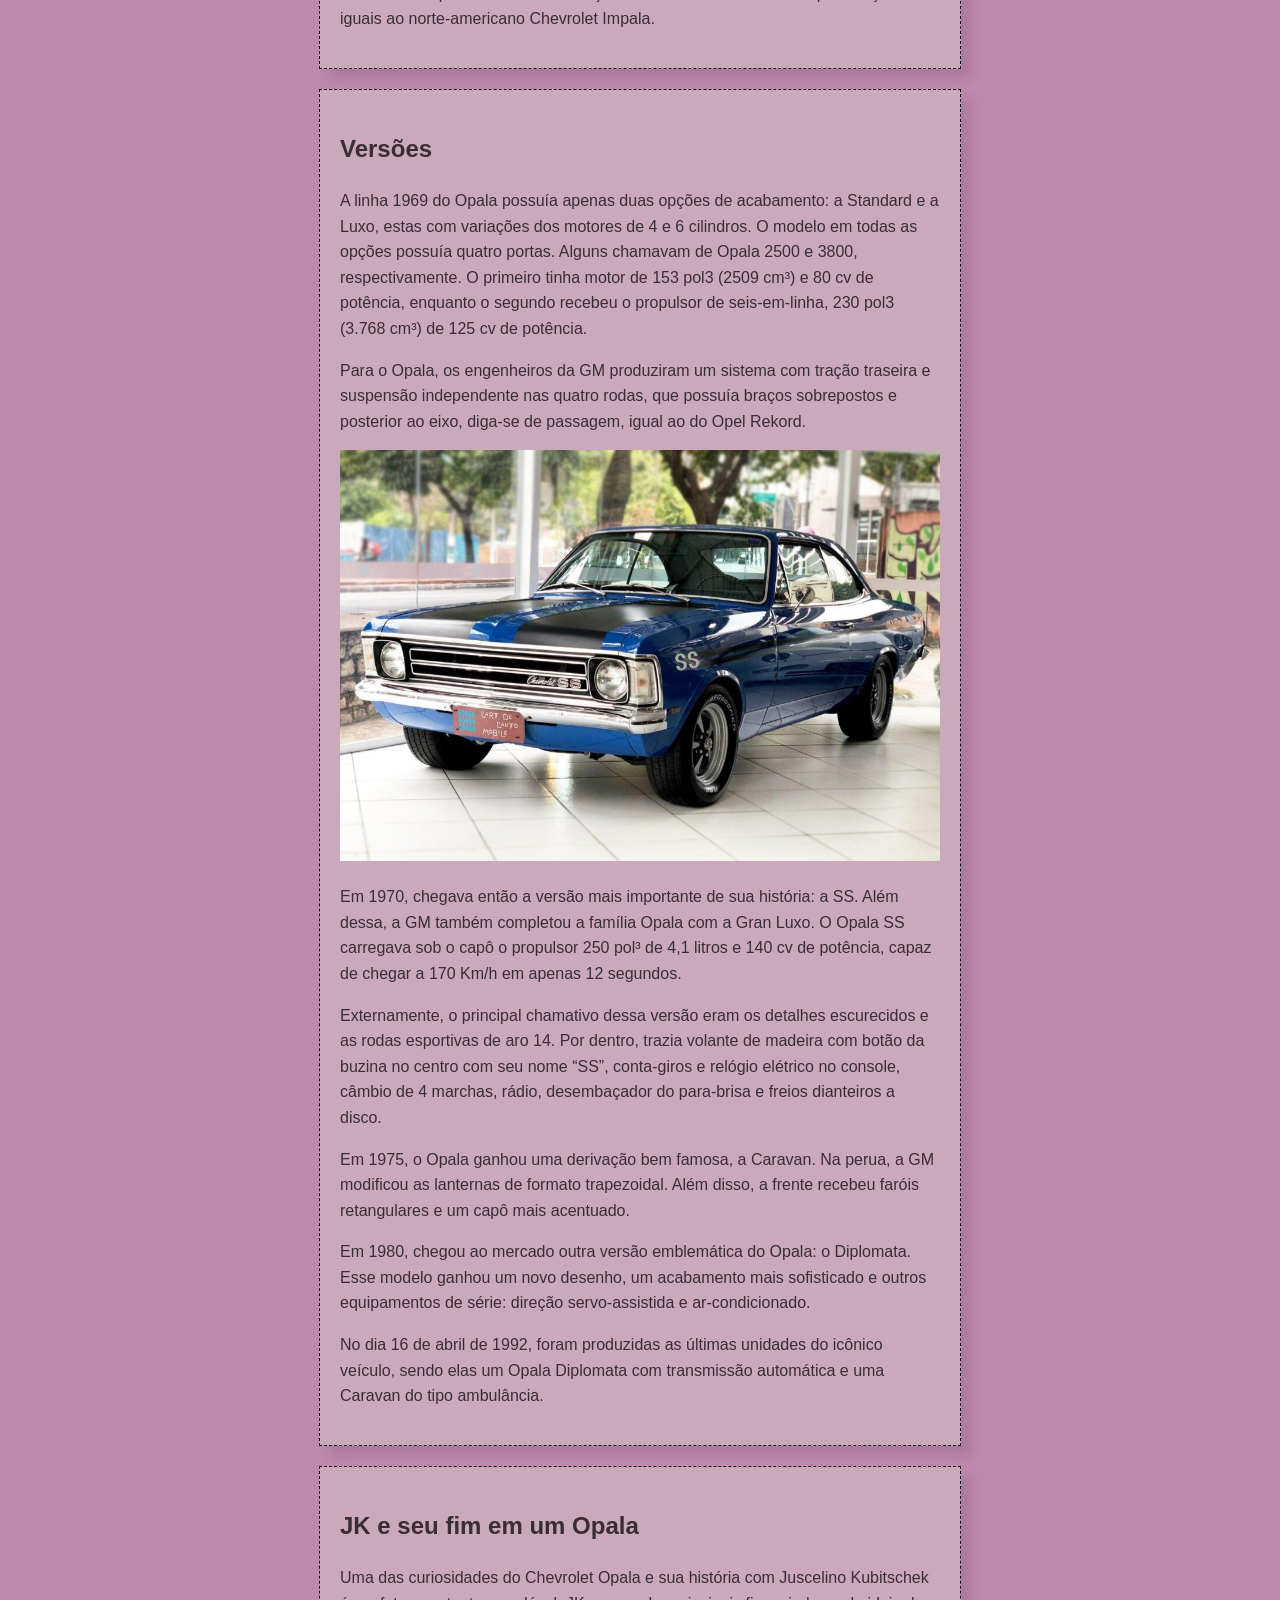
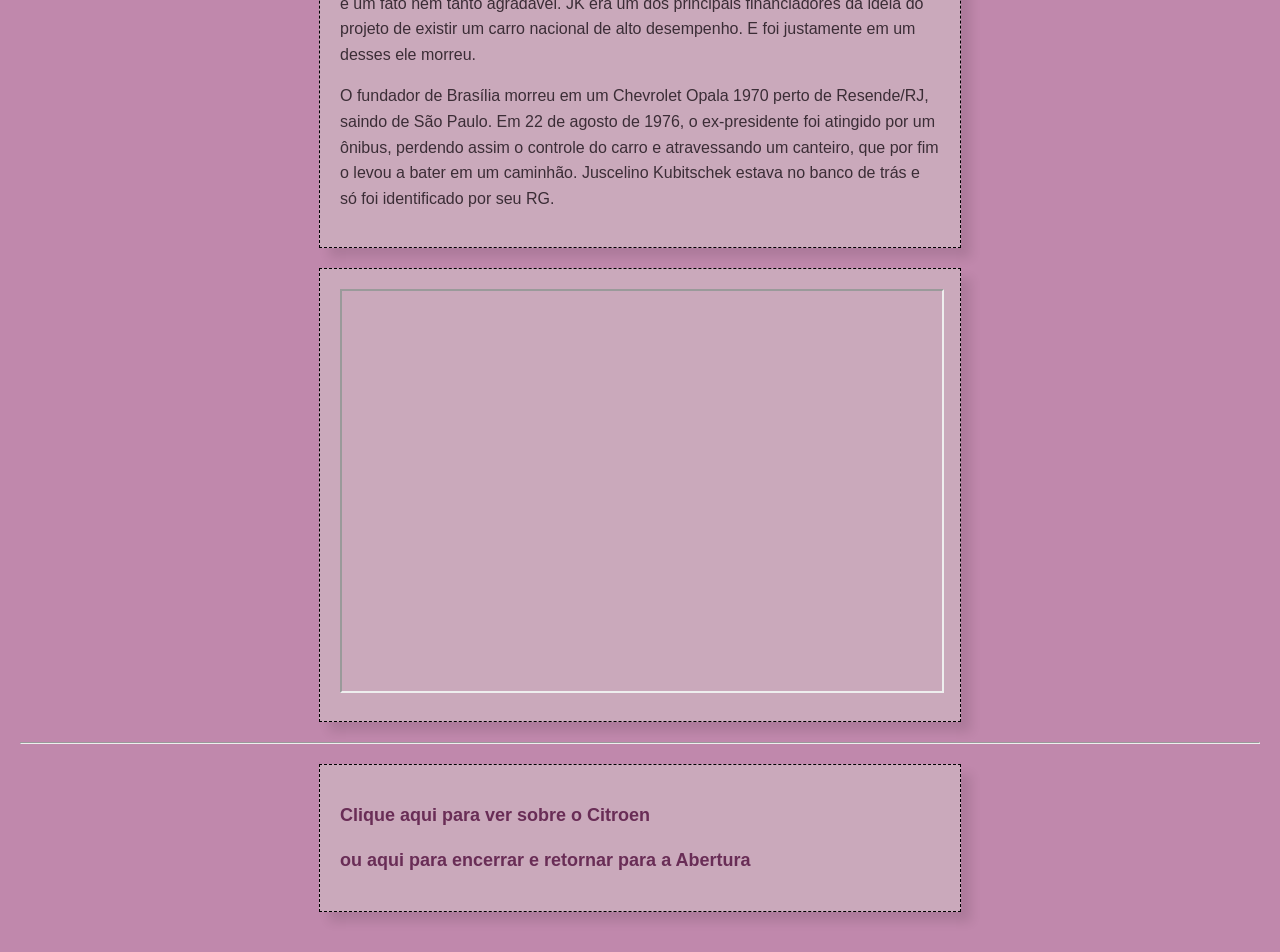
<file: HTML/opala.html>
<!DOCTYPE html>
<html lang="pt-br">
    <head>   
        <title>Chevrolet Opala</title>
        <link rel="stylesheet" href="../CSS/styleopala.css">        
        <meta charset="utf-8">
     </head> 

    <body>
        <header>
            <h1>Chevrolet Opala</h1>

            <div class="img">
            <img src="../imagens/VAMOOOOOOOOOO.jpeg" width="600" alt="">
            </div>

            <div>
                    <p>Opala é o primeiro carro da montadora produzido no Brasil, com 25 anos de história no país conquistou muitos brasileiros</p>

                    <p>Amado desde sua primeira unidade, o Chevrolet Opala tem uma história e tanto com o público brasileiro. A história de amor do Brasil começa pelo fato de ter sido o primeiro carro da empresa norte-americana a ser produzido em nossas terras. 
                        
                    <p>Sua fabricação iniciou em 1968 e continuou por quase 25 anos, saindo de linha somente em 1992. O Opala atingiu a marca de mais de um milhão de unidades produzidas, entre sedãs, cupês e as famosas caravans. 
            </div>

            <div>
                <h2>Empurrãozinho de JK</h2>
                
                    <p>Na década de 60, a General Motors recebeu a contribuição do Grupo Executivo da Indústria Automobilística (GEIA), criado pelo governo de Juscelino Kubitschek. Por meio dessa “força” foi definida a produção do primeiro carro nacional da Chevrolet. </p>
                    
                    <p>O projeto começou dois anos antes de seu lançamento, em 1966, quando a GM do Brasil fez uma coletiva no Clube Atlético Paulistano, em São Paulo, para anunciar o começo do projeto, que até então era chamado de 676.</p> 
                    
                    <p> No começo do ano de lançamento, o presidente da General Motors, Damon Martin, falou: “A introdução dos padrões de qualidade Chevrolet no mercado brasileiro de automóveis acaba de ser anunciada”.</p>
                    
                    <p>Pioneiro quando se fala de carro de passageiros da marca para o Brasil, o Opala foi lançado no segundo semestre de 1968, tornando o produto nacional “parte da consagrada família Chevrolet, a linha de automóveis mais conhecida em todo o mundo”.</p>
            
                    <p>O lançamento teve grande destaque, chegando ao público no VI Salão do Automóvel, realizado no Pavilhão de Exposições do Ibirapuera. O Chevrolet Opala estava, enfim, em cima de um palco giratório em um estande de 1.500 m², a mostra para todos os apaixonados por carros.</p>
            
                    <p> Apesar do Chevrolet Opala ter sido baseado no Opel Rekord alemão, Martin esclareceu que o produto brasileiro seria um carro médio. Já o conjunto mecânico foi atualizado para atender às condições brasileiras e vinha com especificações iguais ao norte-americano Chevrolet Impala.</p>
            </div>

            <div>
                <h2>Versões</h2>
                    <p> A linha 1969 do Opala possuía apenas duas opções de acabamento: a Standard e a Luxo, estas com variações dos motores de 4 e 6 cilindros. O modelo em todas as opções possuía quatro portas. Alguns chamavam de Opala 2500 e 3800, respectivamente. O primeiro tinha motor de 153 pol3 (2509 cm³) e 80 cv de potência, enquanto o segundo recebeu o propulsor de seis-em-linha, 230 pol3 (3.768 cm³) de 125 cv de potência. </p>
            
                    <p>Para o Opala, os engenheiros da GM produziram um sistema com tração traseira e suspensão independente nas quatro rodas, que possuía braços sobrepostos e posterior ao eixo, diga-se de passagem, igual ao do Opel Rekord.</p>
        
                    <img src="../imagens/VAI.jpg" width="600" alt="">

                    <p>Em 1970, chegava então a versão mais importante de sua história: a SS. Além dessa, a GM também completou a família Opala com a Gran Luxo. O Opala SS carregava sob o capô o propulsor 250 pol³ de 4,1 litros e 140 cv de potência, capaz de chegar a 170 Km/h em apenas 12 segundos. </p>
                    
                    <p>Externamente, o principal chamativo dessa versão eram os detalhes escurecidos e as rodas esportivas de aro 14. Por dentro, trazia volante de madeira com botão da buzina no centro com seu nome “SS”, conta-giros e relógio elétrico no console, câmbio de 4 marchas, rádio, desembaçador do para-brisa e freios dianteiros a disco.</p>
                    
                    <p>Em 1975, o Opala ganhou uma derivação bem famosa, a Caravan. Na perua, a GM modificou as lanternas de formato trapezoidal. Além disso, a frente recebeu faróis retangulares e um capô mais acentuado. </p>
                    
                    <p> Em 1980, chegou ao mercado outra versão emblemática do Opala: o Diplomata. Esse modelo ganhou um novo desenho, um acabamento mais sofisticado e outros equipamentos de série: direção servo-assistida e ar-condicionado. </p>
                    
                        <p>No dia 16 de abril de 1992, foram produzidas as últimas unidades do icônico veículo, sendo elas um Opala Diplomata com transmissão automática e uma Caravan do tipo ambulância.</p>
            </div>

            <div>
                    <h2>JK e seu fim em um Opala</h2>
                        <p>Uma das curiosidades do Chevrolet Opala e sua história com Juscelino Kubitschek é um fato nem tanto agradável. JK era um dos principais financiadores da ideia do projeto de existir um carro nacional de alto desempenho. E foi justamente em um desses ele morreu. </p>
                        
                        <p>O fundador de Brasília morreu em um Chevrolet Opala 1970 perto de Resende/RJ, saindo de São Paulo. Em 22 de agosto de 1976, o ex-presidente foi atingido por um ônibus, perdendo assim o controle do carro e atravessando um canteiro, que por fim o levou a bater em um caminhão. Juscelino Kubitschek estava no banco de trás e só foi identificado por seu RG. </p>
            </div>


            <div class="iframe">
                <iframe src="https://www.instacarro.com/blog/mercado-automotivo/historia-do-fusca" width="600" height="400" title="Descrição do conteúdo"></iframe>
            </div>

            
        </header>

             <hr>

             <div>
                <p><a href="citroen.html" target="_blank">Clique aqui para ver sobre o Citroen</a></p>
                 <p><a href="../index.html"> ou aqui para encerrar e retornar para a Abertura</a></p>
            </div>
    </body>
</html>
</file>
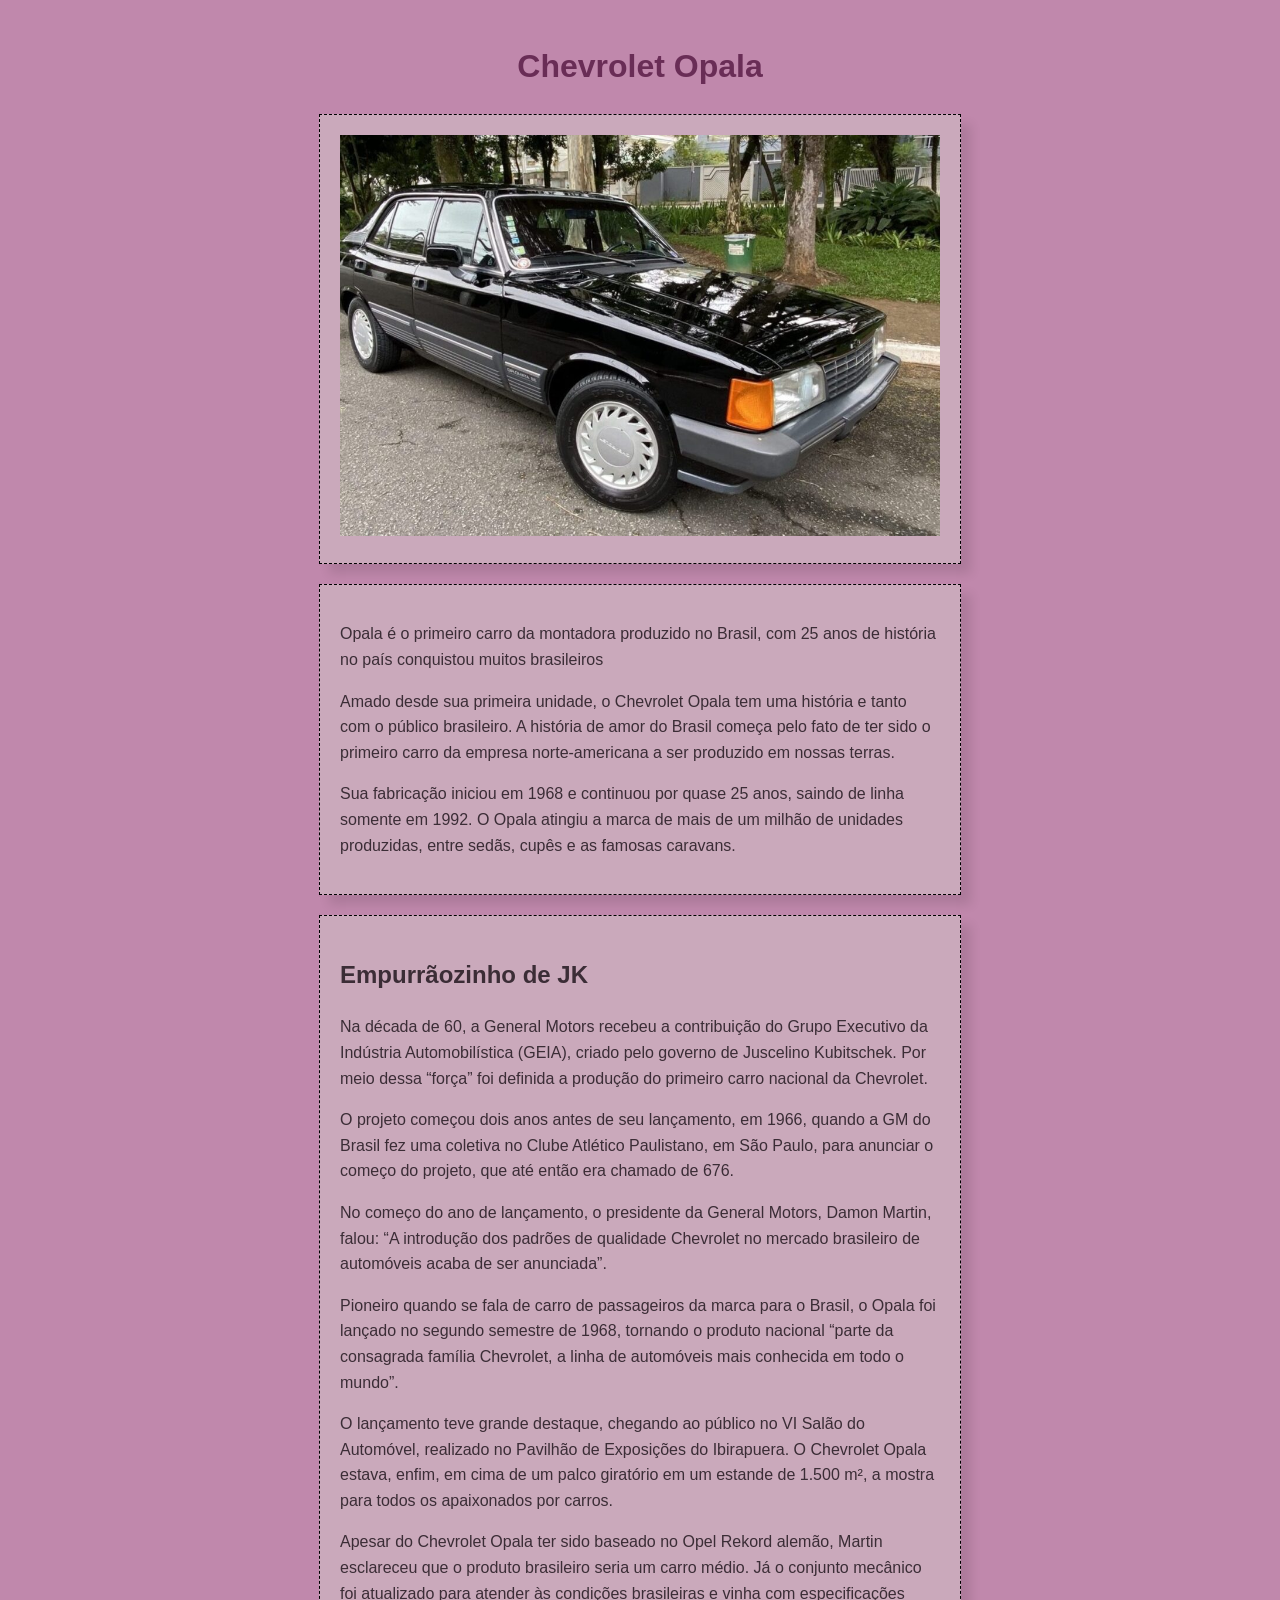
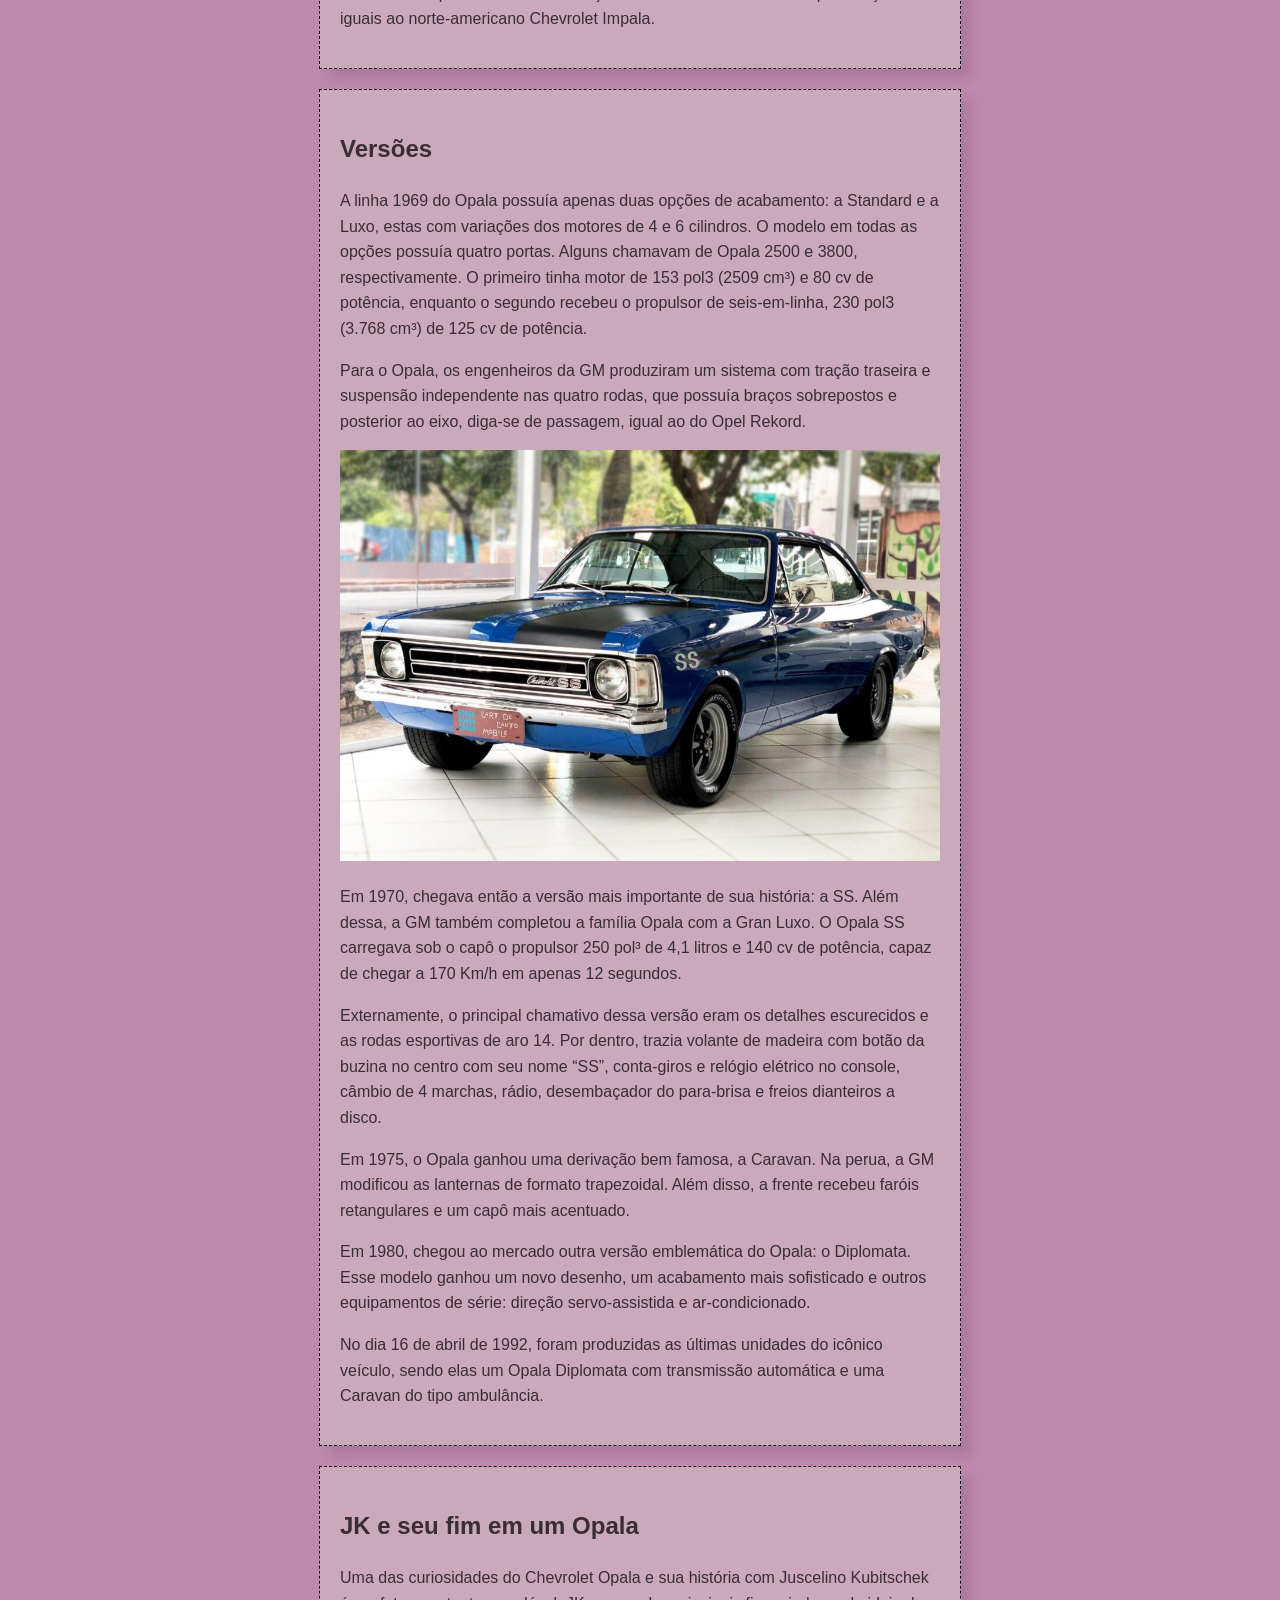
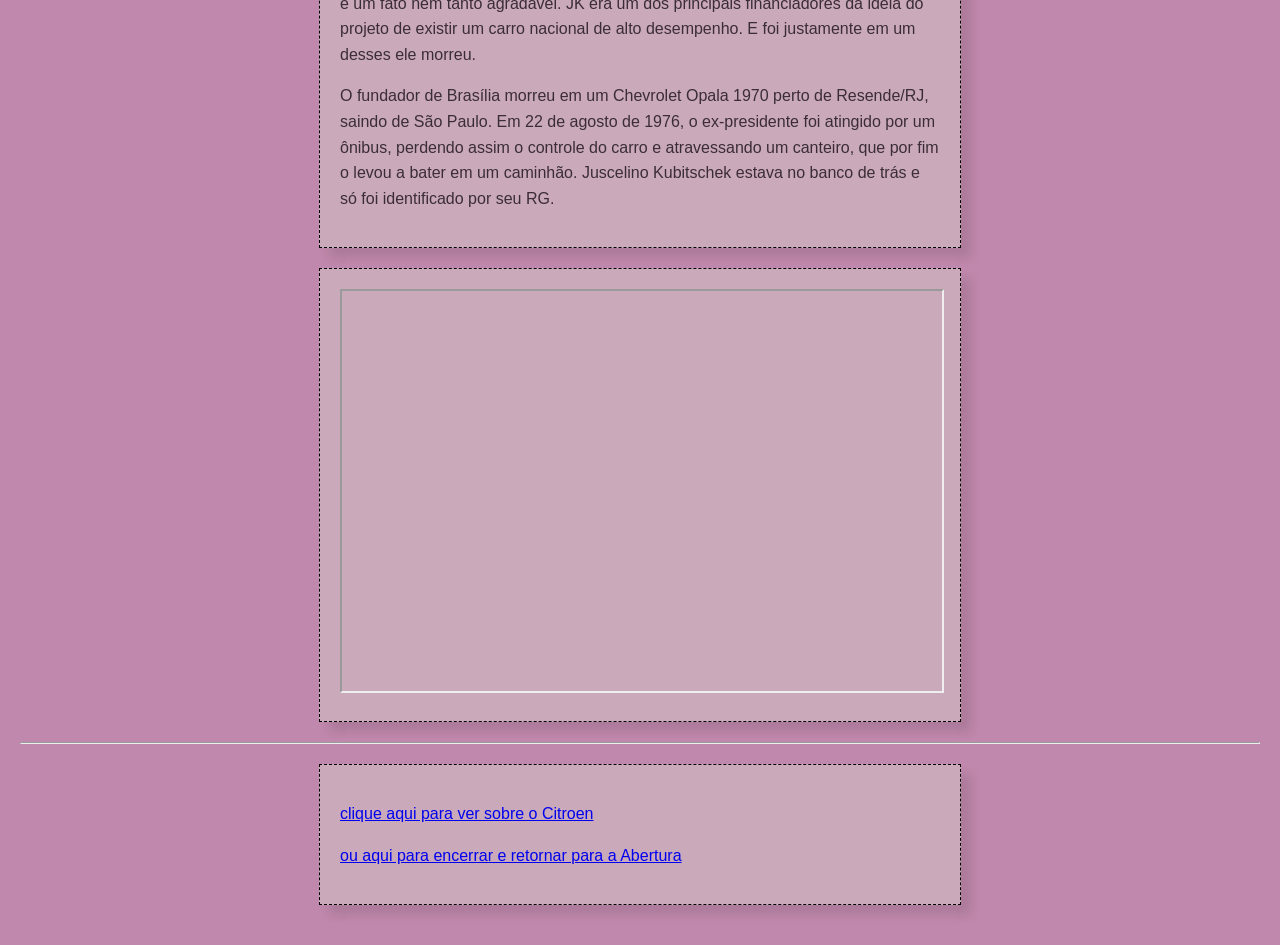
<file: opala/opala.html>
<!DOCTYPE html>

<html>
    <head>   
        <title>Chevrolet Opala</title>
        <link rel="stylesheet" href="styleopala.css">        

     </head> 

    <body>
        <header>
            <h1>Chevrolet Opala</h1>

            <div class="img">
            <img src="../ibagens/VAMOOOOOOOOOO.jpeg" width="600" alt="">
            </div>

            <div>
                    <p>Opala é o primeiro carro da montadora produzido no Brasil, com 25 anos de história no país conquistou muitos brasileiros</p>

                    <p>Amado desde sua primeira unidade, o Chevrolet Opala tem uma história e tanto com o público brasileiro. A história de amor do Brasil começa pelo fato de ter sido o primeiro carro da empresa norte-americana a ser produzido em nossas terras. 
                        
                    <p>Sua fabricação iniciou em 1968 e continuou por quase 25 anos, saindo de linha somente em 1992. O Opala atingiu a marca de mais de um milhão de unidades produzidas, entre sedãs, cupês e as famosas caravans. 
            </div>

            <div>
                <h2>Empurrãozinho de JK</h2>
                
                    <p>Na década de 60, a General Motors recebeu a contribuição do Grupo Executivo da Indústria Automobilística (GEIA), criado pelo governo de Juscelino Kubitschek. Por meio dessa “força” foi definida a produção do primeiro carro nacional da Chevrolet. </p>
                    
                    <p>O projeto começou dois anos antes de seu lançamento, em 1966, quando a GM do Brasil fez uma coletiva no Clube Atlético Paulistano, em São Paulo, para anunciar o começo do projeto, que até então era chamado de 676.</p> 
                    
                    <p> No começo do ano de lançamento, o presidente da General Motors, Damon Martin, falou: “A introdução dos padrões de qualidade Chevrolet no mercado brasileiro de automóveis acaba de ser anunciada”.</p>
                    
                    <p>Pioneiro quando se fala de carro de passageiros da marca para o Brasil, o Opala foi lançado no segundo semestre de 1968, tornando o produto nacional “parte da consagrada família Chevrolet, a linha de automóveis mais conhecida em todo o mundo”.</p>
            
                    <p>O lançamento teve grande destaque, chegando ao público no VI Salão do Automóvel, realizado no Pavilhão de Exposições do Ibirapuera. O Chevrolet Opala estava, enfim, em cima de um palco giratório em um estande de 1.500 m², a mostra para todos os apaixonados por carros.</p>
            
                    <p> Apesar do Chevrolet Opala ter sido baseado no Opel Rekord alemão, Martin esclareceu que o produto brasileiro seria um carro médio. Já o conjunto mecânico foi atualizado para atender às condições brasileiras e vinha com especificações iguais ao norte-americano Chevrolet Impala.</p>
            </div>

            <div>
                <h2>Versões</h2>
                    <p> A linha 1969 do Opala possuía apenas duas opções de acabamento: a Standard e a Luxo, estas com variações dos motores de 4 e 6 cilindros. O modelo em todas as opções possuía quatro portas. Alguns chamavam de Opala 2500 e 3800, respectivamente. O primeiro tinha motor de 153 pol3 (2509 cm³) e 80 cv de potência, enquanto o segundo recebeu o propulsor de seis-em-linha, 230 pol3 (3.768 cm³) de 125 cv de potência. </p>
            
                    <p>Para o Opala, os engenheiros da GM produziram um sistema com tração traseira e suspensão independente nas quatro rodas, que possuía braços sobrepostos e posterior ao eixo, diga-se de passagem, igual ao do Opel Rekord.</p>
        
                    <img src="../ibagens/VAI.jpg" width="600" alt="">

                    <p>Em 1970, chegava então a versão mais importante de sua história: a SS. Além dessa, a GM também completou a família Opala com a Gran Luxo. O Opala SS carregava sob o capô o propulsor 250 pol³ de 4,1 litros e 140 cv de potência, capaz de chegar a 170 Km/h em apenas 12 segundos. </p>
                    
                    <p>Externamente, o principal chamativo dessa versão eram os detalhes escurecidos e as rodas esportivas de aro 14. Por dentro, trazia volante de madeira com botão da buzina no centro com seu nome “SS”, conta-giros e relógio elétrico no console, câmbio de 4 marchas, rádio, desembaçador do para-brisa e freios dianteiros a disco.</p>
                    
                    <p>Em 1975, o Opala ganhou uma derivação bem famosa, a Caravan. Na perua, a GM modificou as lanternas de formato trapezoidal. Além disso, a frente recebeu faróis retangulares e um capô mais acentuado. </p>
                    
                    <p> Em 1980, chegou ao mercado outra versão emblemática do Opala: o Diplomata. Esse modelo ganhou um novo desenho, um acabamento mais sofisticado e outros equipamentos de série: direção servo-assistida e ar-condicionado. </p>
                    
                        <p>No dia 16 de abril de 1992, foram produzidas as últimas unidades do icônico veículo, sendo elas um Opala Diplomata com transmissão automática e uma Caravan do tipo ambulância.</p>
            </div>

            <div>
                    <h2>JK e seu fim em um Opala</h2>
                        <p>Uma das curiosidades do Chevrolet Opala e sua história com Juscelino Kubitschek é um fato nem tanto agradável. JK era um dos principais financiadores da ideia do projeto de existir um carro nacional de alto desempenho. E foi justamente em um desses ele morreu. </p>
                        
                        <p>O fundador de Brasília morreu em um Chevrolet Opala 1970 perto de Resende/RJ, saindo de São Paulo. Em 22 de agosto de 1976, o ex-presidente foi atingido por um ônibus, perdendo assim o controle do carro e atravessando um canteiro, que por fim o levou a bater em um caminhão. Juscelino Kubitschek estava no banco de trás e só foi identificado por seu RG. </p>
            </div>


            <div class="iframe">
                <iframe src="https://www.instacarro.com/blog/mercado-automotivo/historia-do-fusca" width="600" height="400" title="Descrição do conteúdo"></iframe>
            </div>

            
        </header>

             <hr>

             <div>
                <p><a href="../citroen/Citroen.html" target="_blank">clique aqui para ver sobre o Citroen</a></p>
                 <p><a href="../Abertura/Abertura.html"> ou aqui para encerrar e retornar para a Abertura</a></p>
            </div>
    </body>
</html>
</file>
<file: styleindex.css>
header h1 {
    text-align: center;
    font-size: 65px;
    text-transform: uppercase;
    letter-spacing: 4px;
    text-shadow: 0 0 10px #b4afaf;
    margin-top: 30px;
    font-family:Georgia, 'Times New Roman', Times, serif;
}

header p {
    font-size: 20px;
    color: #7f8c8d;
    text-align: center;
    align-items: center;
}


body {
    background-color: #f4f7f6;
    color: #333;
    display: flex;
    text-align: center;
    align-items: center;
    font-family:Georgia, 'Times New Roman', Times, serif;
}

a {
    color: rgb(237, 100, 100);
    text-decoration: none;
    font-family:'Gill Sans', 'Gill Sans MT', Calibri, 'Trebuchet MS', sans-serif  ;
}

img {
    width: 100%;
    max-width: 250px;
    height: 160px;
    border-radius: 8px;
    margin-bottom: 10px;
}

.carros {
    display: flex;
    flex-wrap: wrap;    
    justify-content: space-around;
    border-radius: 8px;
    background-color: #dfd8db;

    padding: 20px;
    width: 100%;
    gap: 30px;             
    font-family: 'Segoe UI', Tahoma, Verdana, sans-serif;
    flex-wrap: wrap;
}

.citroen {
    background-color: rgb(208, 132, 132);
    border-radius: 8px;
}


.fiat {
    background-color: rgb(132, 180, 208);
    border-radius: 8px;
}


.ford {
    background-color: #d95959 ; 
    border-radius: 8px;
}

.fusca {
    background-color: rgb(217, 137, 51);
    border-radius: 8px;
}

.opala {
    background-color: rgb(213, 71, 161);
    border-radius: 8px;
}
</file>
<file: styleBotoes.css>
.citroen:hover, .fiat:hover, .ford:hover, .fusca:hover, .opala:hover{
    transform: scale(1.10);
    transition: 0.35s;
}

.citroen, .fiat, .ford, .fusca, .opala {
    padding: 15px;
    text-align: center;
    margin-bottom: 30px;
    transition: 0.35s;
    
}

.citroen:hover {
    background-color: rgb(148, 86, 86);
    border-radius: 8px;
}

.fiat:hover {
background-color: rgb(92, 128, 149);
    border-radius: 8px;
}

.ford:hover {
    background-color: #642424 ; 
    border-radius: 8px;
}

.fusca:hover {
    background-color: rgb(141, 90, 35);
    border-radius: 8px;
}

.opala:hover {
    background-color: rgb(131, 43, 99);
    border-radius: 8px;
    color: rgb(112, 35, 84);
}

.citroen a {
    color: rgb(255, 227, 227);
}

.fiat a {
    color: rgb(215, 231, 250);
}

.ford a {
    color: rgb(255, 243, 231);
}

.fusca a {
    color: #ffe0c6;
}

.opala a {
    color: #ffc5e8;
}
</file>
<file: Abertura/styleabertura.css>
body{
     background-color:#274938;
    color:#333b2d;            
    font-family:'Gill Sans', 'Gill Sans MT', Calibri, 'Trebuchet MS', sans-serif  ;
    margin: 0%;
    line-height: 1.6;
    padding: 20px;  
    align-items: center;  
}
    
 
 div {
        background-color: rgb(105, 156, 128);
        width: 50%;
        border: dashed black 1px;
        padding: 20px;
        box-shadow: 10px 10px 10px rgba(0,0,0,0.1);
        max-width: 600px;
         margin: 20px auto;
        align-items: center;
      }
      
h1 {
    color:#75b37c;         
    font-family: 'Lucida Sans', 'Lucida Sans Regular', 'Lucida Grande', 'Lucida Sans Unicode', Geneva, Verdana, sans-serif;   
    text-align: center; 
}

p{
    text-align: center;
    color: #90c1a3;
    
}

a {
    color: #333b2d;
}
</file>
<file: citroen/style.css>
body {
    background-color: #789373 ; 
    color:#333b2d;            
    font-family:'Gill Sans', 'Gill Sans MT', Calibri, 'Trebuchet MS', sans-serif  ;
    margin: 0%;
    line-height: 1.6;
    padding: 20px;  
    align-items: center;  
}

div {
        background-color: rgb(176, 202, 169);
        width: 50%;
        border: dashed black 1px;
        padding: 20px;
        box-shadow: 10px 10px 10px rgba(0,0,0,0.1);
        max-width: 600px;
         margin: 20px auto;
        align-items: center;
      }

  .iframe {
         max-width: 600px;
         margin: 20px auto;
 }

h1 {
    color:#2e3f30;         
    font-family: 'Lucida Sans', 'Lucida Sans Regular', 'Lucida Grande', 'Lucida Sans Unicode', Geneva, Verdana, sans-serif;   
    text-align: center; 
}

.img {
         box-shadow: 10px 10px 10px rgba(0,0,0,0.1);
        max-width: 600px;
         margin: 20px auto;
        align-items: center;
}

a {
    color:rgb(48, 113, 63);
    bottom: unset;
}
</file>
<file: fiatp/stylef.css>
body {
    background-color: #88a6c0 ; 
    color:#2d353b;            
    font-family:'Gill Sans', 'Gill Sans MT', Calibri, 'Trebuchet MS', sans-serif  ;
    margin: 0%;
    line-height: 1.6;
    padding: 20px;  
    align-items: center;  
}

section {
        background-color: rgb(169, 190, 202);
        width: 50%;
        border: dashed black 1px;
        padding: 20px;
        box-shadow: 10px 10px 10px rgba(0,0,0,0.1);
        max-width: 600px;
         margin: 20px auto;
        align-items: center;
      }

      div { 
        max-width: 600px;
         margin: 20px auto;
        align-items: center;
      }

h1 {
    color:#2d5469;         
    font-family:'Lucida Sans', 'Lucida Sans Regular', 'Lucida Grande', 'Lucida Sans Unicode', Geneva, Verdana, sans-serif;   
    text-align: center; 
}
</file>
<file: ford/styleford.css>
body {
    background-color: #c09188 ; 
    color:#3b2f2d;            
    font-family:'Gill Sans', 'Gill Sans MT', Calibri, 'Trebuchet MS', sans-serif  ;
    margin: 0%;
    line-height: 1.6;
    padding: 20px;  
    align-items: center;  
}

div {
        background-color: rgb(202, 169, 169);
        width: 50%;
        border: dashed black 1px;
        padding: 20px;
        box-shadow: 10px 10px 10px rgba(0,0,0,0.1);
        max-width: 600px;
         margin: 20px auto;
        align-items: center;
      }

  .iframe {
         max-width: 600px;
         margin: 20px auto;
 }

h1 {
    color:#692d2d;         
    font-family:'Lucida Sans', 'Lucida Sans Regular', 'Lucida Grande', 'Lucida Sans Unicode', Geneva, Verdana, sans-serif;   
    text-align: center; 
}
</file>
<file: CSS/styleCitroen.css>
body {
    background-color: #ba3b3b ; 
    color:#3b2d2d;            
    font-family:'Gill Sans', 'Gill Sans MT', Calibri, 'Trebuchet MS', sans-serif  ;
    margin: 0%;
    line-height: 1.6;
    padding: 20px;  
    align-items: center;  
}

div {
        background-color: rgb(202, 169, 169);
        width: 50%;
        border: dashed black 1px;
        padding: 20px;
        box-shadow: 10px 10px 10px rgba(0,0,0,0.1);
        max-width: 600px;
         margin: 20px auto;
        align-items: center;
    }

  .iframe {
         max-width: 600px;
         margin: 20px auto;
 }

h1 {
    color:#570e0e;         
    font-family: 'Lucida Sans', 'Lucida Sans Regular', 'Lucida Grande', 'Lucida Sans Unicode', Geneva, Verdana, sans-serif;   
    text-align: center; 
}

.img {
         box-shadow: 10px 10px 10px rgba(0,0,0,0.1);
        max-width: 600px;
         margin: 20px auto;
        align-items: center;
}

a {
    color:rgb(113, 48, 48);
    bottom: unset;
    text-decoration: none;
    font-weight: bold;
    font-size: 18px;
    transition: all 0.3s ease;
}

a:hover {
  color:#836161;
  transform: scale(1.1);
  transform: translateY(-10px);
}
</file>
<file: CSS/styleFiat.css>
body {
    background-color: #88a6c0 ; 
    color:#2d353b;            
    font-family:'Gill Sans', 'Gill Sans MT', Calibri, 'Trebuchet MS', sans-serif  ;
    margin: 0%;
    line-height: 1.6;
    padding: 20px;  
    align-items: center;  
}

section {
        background-color: rgb(169, 190, 202);
        width: 50%;
        border: dashed black 1px;
        padding: 20px;
        box-shadow: 10px 10px 10px rgba(0,0,0,0.1);
        max-width: 600px;
         margin: 20px auto;
        align-items: center;
      }

      div, img{ 
        max-width: 600px;
         margin: 20px auto;
        align-items: center;
        border: none;
        border-radius: 10px;
      }

h1 {
    color:#2d5469;         
    font-family:'Lucida Sans', 'Lucida Sans Regular', 'Lucida Grande', 'Lucida Sans Unicode', Geneva, Verdana, sans-serif;   
    text-align: center; 
}

a {
  text-decoration: none;
  color: #2d5469;
  font-weight: bold;
    transition: transform 0.3s ease;
    font-size: 18px;
    transition: all 0.3s ease;
}

a:hover {
  color:#617383;
  transform: scale(1.1);
}
</file>
<file: CSS/styleford.css>
body {
    background-color: #c09188 ; 
    color:#3b2f2d;            
    font-family:'Gill Sans', 'Gill Sans MT', Calibri, 'Trebuchet MS', sans-serif  ;
    margin: 0%;
    line-height: 1.6;
    padding: 20px;  
    align-items: center;  
}

div {
        background-color: rgb(202, 169, 169);
        width: 50%;
        border: dashed black 1px;
        padding: 20px;
        box-shadow: 10px 10px 10px rgba(0,0,0,0.1);
        max-width: 600px;
         margin: 20px auto;
        align-items: center;
      }

  .iframe {
         max-width: 600px;
         margin: 20px auto;
 }

h1 {
    color:#692d2d;         
    font-family:'Lucida Sans', 'Lucida Sans Regular', 'Lucida Grande', 'Lucida Sans Unicode', Geneva, Verdana, sans-serif;   
    text-align: center; 
}

a {
  text-decoration: none;
  color: #692d2d;
  font-weight: bold;
    transition: transform 0.3s ease;
    font-size: 18px;
    transition: all 0.3s ease;
}

a:hover {
  color:#836161;
  transform: scale(1.1);
}
</file>
<file: CSS/styleopala.css>
body {
    background-color: #c088ac ; 
    color:#3b2d36;            
    font-family:'Gill Sans', 'Gill Sans MT', Calibri, 'Trebuchet MS', sans-serif  ;
    margin: 0%;
    line-height: 1.6;
    padding: 20px;  
    align-items: center;  
}

div {
        background-color: rgb(202, 169, 187);
        width: 50%;
        border: dashed black 1px;
        padding: 20px;
        box-shadow: 10px 10px 10px rgba(0,0,0,0.1);
        max-width: 600px;
         margin: 20px auto;
        align-items: center;
      }

  .iframe {
         max-width: 600px;
         margin: 20px auto;
 }

 .img {
     max-width: 600px;
         margin: 20px auto;
        align-items: center;

 }
h1 {
    color:#692d56;         
    font-family:'Lucida Sans', 'Lucida Sans Regular', 'Lucida Grande', 'Lucida Sans Unicode', Geneva, Verdana, sans-serif;   
    text-align: center; 
}

a {
  text-decoration: none;
  color: #692d56;
  font-weight: bold;
    transition: transform 0.3s ease;
    font-size: 18px;
    transition: all 0.3s ease;
}

a:hover {
  color:#83617a;
  transform: scale(1.1);
}
</file>
<file: opala/styleopala.css>
body {
    background-color: #c088ac ; 
    color:#3b2d36;            
    font-family:'Gill Sans', 'Gill Sans MT', Calibri, 'Trebuchet MS', sans-serif  ;
    margin: 0%;
    line-height: 1.6;
    padding: 20px;  
    align-items: center;  
}

div {
        background-color: rgb(202, 169, 187);
        width: 50%;
        border: dashed black 1px;
        padding: 20px;
        box-shadow: 10px 10px 10px rgba(0,0,0,0.1);
        max-width: 600px;
         margin: 20px auto;
        align-items: center;
      }

  .iframe {
         max-width: 600px;
         margin: 20px auto;
 }

 .img {
     max-width: 600px;
         margin: 20px auto;
        align-items: center;

 }
h1 {
    color:#692d56;         
    font-family:'Lucida Sans', 'Lucida Sans Regular', 'Lucida Grande', 'Lucida Sans Unicode', Geneva, Verdana, sans-serif;   
    text-align: center; 
}
</file>
